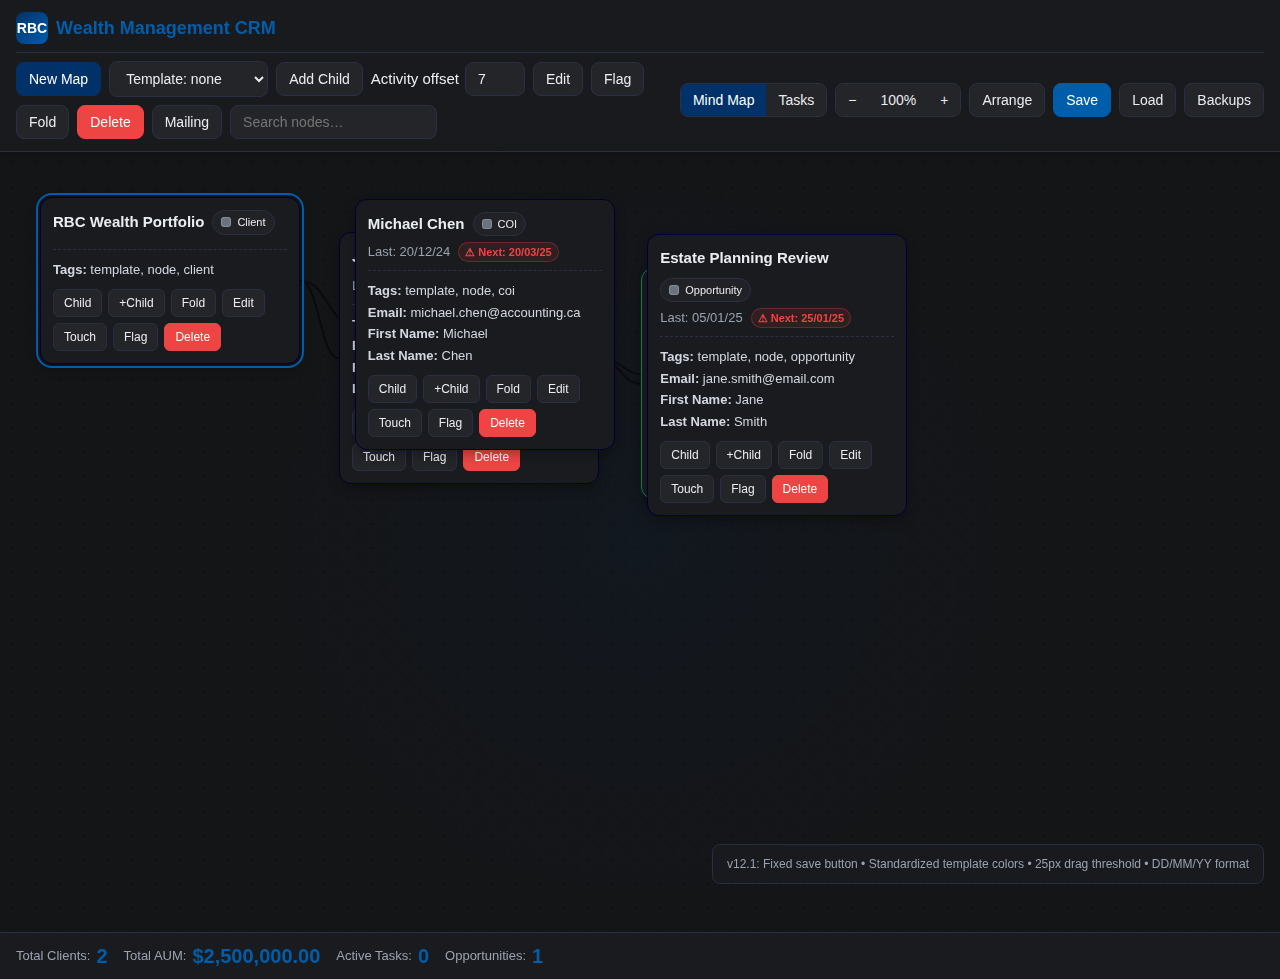
<file: index.html>
<!DOCTYPE html>
<html lang="en">
<head>
<meta charset="utf-8" />
<meta name="viewport" content="width=device-width, initial-scale=1, viewport-fit=cover" />
<title>RBC Wealth Map – v12.1</title>
<link rel="stylesheet" href="styles.css" />
</head>
<body>
<header>
  <div class="rbc-branding">
    <div class="rbc-logo">
      <div class="rbc-shield">RBC</div>
      <span>Wealth Management CRM</span>
    </div>
  </div>
  <div class="toolbar">
    <div class="left">
      <button class="btn primary" id="addRoot" type="button">New Map</button>
      <select id="templateSelect" title="Template">
        <option value="">Template: none</option>
        <option>Client</option><option>COI</option><option>Account</option><option>Task</option>
        <option>Opportunity</option><option>Recurring Contact</option><option>Note</option><option>Sub-Tree</option>
      </select>
      <button class="btn" id="addChild" type="button">Add Child</button>
      <label style="display:flex;gap:6px;align-items:center">Activity offset
        <input id="defaultOffset" type="number" min="0" value="7" style="width:60px" />
      </label>
      <button class="btn" id="editNode" type="button">Edit</button>
      <button class="btn" id="toggleHighlight" type="button">Flag</button>
      <button class="btn" id="foldBtn" type="button">Fold</button>
      <button class="btn danger" id="deleteNode" type="button">Delete</button>
      <button class="btn" id="mailingBtn" type="button">Mailing</button>
      <input id="search" type="text" placeholder="Search nodes…" />
    </div>
    <div class="right">
      <div class="toggle" role="tablist" aria-label="View mode">
        <button class="btn active" id="viewMind" type="button">Mind Map</button>
        <button class="btn" id="viewList" type="button">Tasks</button>
      </div>
      <div class="toggle" aria-label="Zoom">
        <button class="btn" id="zoomOut" type="button">−</button>
        <button class="btn" id="zoomReset" type="button">100%</button>
        <button class="btn" id="zoomIn" type="button">+</button>
      </div>
      <button class="btn" id="distributeBtn" type="button" title="Auto-arrange">Arrange</button>
      <button class="btn accent" id="saveBtn" type="button">Save</button>
      <button class="btn" id="loadBtn" type="button">Load</button>
      <button class="btn" id="backupsBtn" type="button">Backups</button>
      <input type="file" id="fileInput" accept="application/json" style="display:none" />
    </div>
  </div>
</header>

<main>
  <section id="mindmapView" class="active" aria-label="Mind Map">
    <div class="stage-wrap" id="stageWrap">
      <div class="stage" id="stage" style="transform: translate(40px,45px) scale(1)">
        <svg class="links" id="linkLayer"></svg>
        <div id="nodeLayer"></div>
      </div>
    </div>
    <div class="stats-bar">
      <div class="stat">
        <span>Total Clients:</span>
        <span class="stat-value" id="statClients">0</span>
      </div>
      <div class="stat">
        <span>Total AUM:</span>
        <span class="stat-value" id="statAUM">$0</span>
      </div>
      <div class="stat">
        <span>Active Tasks:</span>
        <span class="stat-value" id="statTasks">0</span>
      </div>
      <div class="stat">
        <span>Opportunities:</span>
        <span class="stat-value" id="statOpps">0</span>
      </div>
    </div>
  </section>
  <section id="listView" aria-label="Task List">
    <div class="list-toolbar">
      <select id="listSort">
        <option value="due">Sort by due date</option>
        <option value="status">Sort by status</option>
        <option value="title">Sort by title</option>
      </select>
      <div class="toggle" id="statusFilters" aria-label="Task filters">
        <button class="btn active" data-filter="now" type="button">Now</button>
        <button class="btn" data-filter="todo" type="button">To do</button>
        <button class="btn" data-filter="inprogress" type="button">In progress</button>
        <button class="btn" data-filter="blocked" type="button">Blocked</button>
        <button class="btn" data-filter="done" type="button">Done</button>
        <button class="btn" data-filter="overdue" type="button">Overdue</button>
      </div>
      <button class="btn" id="expandAll" type="button">Expand all</button>
      <button class="btn" id="collapseAll" type="button">Collapse all</button>
    </div>
    <div class="list" id="taskList"></div>
  </section>
</main>

<!-- Editor Modal -->
<div class="modal-backdrop" id="editorBackdrop" aria-hidden="true">
  <div class="modal" role="dialog" aria-modal="true" aria-labelledby="editorTitle">
    <h3 id="editorTitle">Edit Node</h3>
    <div class="grid2">
      <div class="field"><label for="f_title">Title</label><input id="f_title" /></div>
      <div class="field"><label for="f_template">Template</label><select id="f_template"></select></div>
      <div class="field"><label for="f_status">Status</label><select id="f_status">
        <option value="todo">To do</option>
        <option value="inprogress">In progress</option>
        <option value="blocked">Blocked</option>
        <option value="done">Done</option>
      </select></div>
      <div class="field"><label for="f_due">Due date</label><input id="f_due" type="date" /></div>
      <div class="field"><label for="f_lastcontact">Last Contact</label><input id="f_lastcontact" type="date" /></div>
      <div class="field"><label for="f_nextcontact">Next Contact</label><input id="f_nextcontact" type="date" /></div>
      <div class="field"><label for="f_freq">Contact Frequency</label><select id="f_freq">
        <option value="">—</option>
        <option value="monthly">Monthly</option>
        <option value="quarterly">Quarterly</option>
        <option value="biannually">Bi-Annually</option>
        <option value="annually">Annually</option>
      </select></div>
      <div class="field"><label>Node Color</label><div id="colorPalette" class="palette"></div></div>
      <div class="field" style="grid-column:1 / -1">
        <label for="f_notes">Notes</label>
        <textarea id="f_notes" rows="3" placeholder="Details, next steps, context"></textarea>
      </div>
    </div>
    <h3 style="margin-top:20px">Record fields</h3>
    <div id="kvArea"></div>
    <div style="margin-top:8px;display:flex;gap:8px;flex-wrap:wrap">
      <button class="btn" id="addKV" type="button">Add field</button>
      <button class="btn" id="importAccounts" type="button" title="Import CSV">Import CSV</button>
    </div>
    <div class="actions">
      <button class="btn" id="cancelEdit" type="button">Cancel</button>
      <button class="btn accent" id="saveEdit" type="button">Save</button>
    </div>
  </div>
</div>

<!-- Backups Modal -->
<div class="modal-backdrop" id="backupsBackdrop" aria-hidden="true">
  <div class="modal" role="dialog" aria-modal="true" aria-labelledby="backupsTitle">
    <h3 id="backupsTitle">Backups</h3>
    <div id="backupsList" class="list" style="max-height:50vh;overflow:auto"></div>
    <div class="actions">
      <button class="btn" id="closeBackups" type="button">Close</button>
    </div>
  </div>
</div>

<!-- Mailing Modal -->
<div class="modal-backdrop" id="mailingBackdrop" aria-hidden="true">
  <div class="modal" role="dialog" aria-modal="true" aria-labelledby="mailingTitle">
    <h3 id="mailingTitle">Mailing List</h3>
    <div class="field">
      <label>Audience</label>
      <select id="audience">
        <option value="clientsOpps">All Clients & Opportunities</option>
        <option value="byTags">By Tags…</option>
        <option value="clientsCoi">All Clients & COIs</option>
      </select>
    </div>
    <div class="field">
      <label>Filter Tags (when By Tags selected)</label>
      <input id="tagsFilter" type="text" placeholder="comma-separated tags (e.g., client, quarterly, vip)" />
    </div>
    <div class="field">
      <label>Preview (first 50)</label>
      <div id="mailingPreview" class="list" style="max-height:40vh;overflow:auto"></div>
    </div>
    <div class="actions">
      <button class="btn" id="refreshPreview" type="button">Refresh</button>
      <button class="btn accent" id="downloadCSV" type="button">Download CSV</button>
      <button class="btn" id="closeMailing" type="button">Close</button>
    </div>
  </div>
</div>

<div class="hint" id="hint">v12.1: Fixed save button • Standardized template colors • 25px drag threshold • DD/MM/YY format</div>

<!-- Load modules in dependency order -->
<script src="js/config.js"></script>
<script src="js/utils.js"></script>
<script src="js/validation.js"></script>
<script src="js/dom-refs.js"></script>
<script src="js/state.js"></script>
<script src="js/node-operations.js"></script>
<script src="js/render.js"></script>
<script src="js/storage.js"></script>
<script src="js/editor.js"></script>
<script src="js/modals.js"></script>
<script src="js/events.js"></script>
<script src="js/main.js"></script>
</body>
</html>
</file>
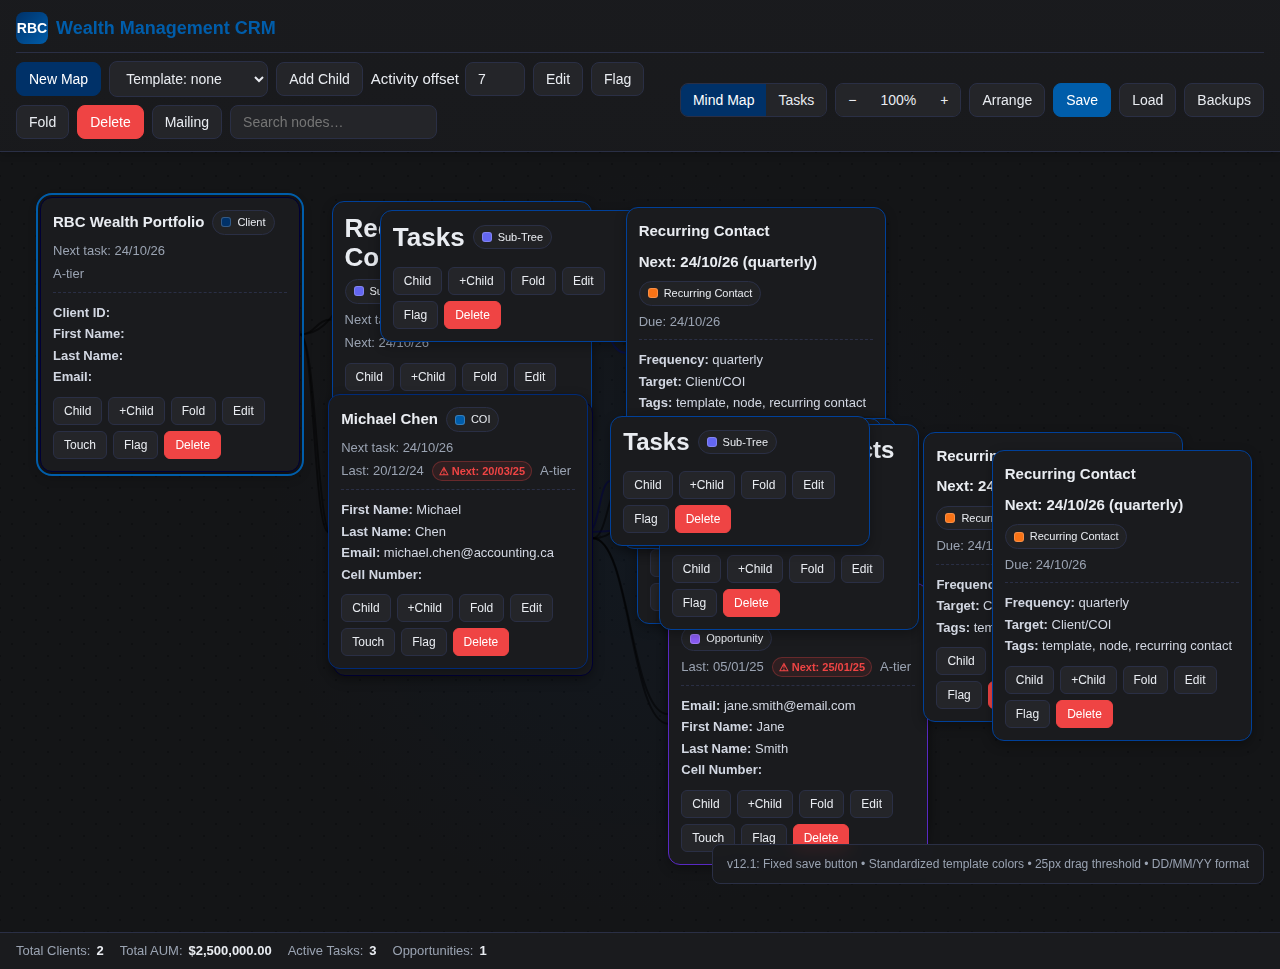
<file: RBC-Wealth-Map-UNIFIED.html>
<!DOCTYPE html>
<html lang="en">
<head>
<meta charset="utf-8" />
<meta name="viewport" content="width=device-width, initial-scale=1, viewport-fit=cover" />
<title>RBC Wealth Map – v12.1</title>
<style>
  :root{ 
    /* RBC Brand Colors */
    --rbc-grey: #1f1f1f;
    --rbc-blue: #003168;
    --rbc-light-blue: #005daa;
    
    /* Theme Colors */
    --bg: #0a0b0d;
    --panel: #1a1b1e;
    --panel-2: #242529;
    --text: #e9ecf1;
    --muted: #9aa3b2;
    --accent: var(--rbc-light-blue);
    --accent-2: #34d399;
    --accent-hover: #0073cc;
    --border: #2a2f45;
    --node-w: 260px;
    --node-pad: 12px;
    --success: #10b981;
    --warning: #f59e0b;
    --danger: #ef4444;
  }
  
  * { box-sizing: border-box; }
  
  html,body{
    margin:0;
    padding:0;
    background:var(--bg);
    color:var(--text);
    font:15px/1.5 -apple-system,BlinkMacSystemFont,'Segoe UI',Roboto,Inter,Helvetica,Arial,sans-serif;
    height:100%;
    -webkit-font-smoothing: antialiased;
  }
  
  header{
    position:sticky;
    top:0;
    z-index:1000;
    background:linear-gradient(180deg,rgba(26,27,30,.98),rgba(26,27,30,.95));
    backdrop-filter:saturate(1.2) blur(12px);
    border-bottom:1px solid var(--border);
    padding:12px 16px;
    box-shadow: 0 2px 8px rgba(0,0,0,.2);
  }
  
  .rbc-branding {
    display: flex;
    align-items: center;
    gap: 12px;
    margin-bottom: 8px;
    padding-bottom: 8px;
    border-bottom: 1px solid var(--border);
  }
  
  .rbc-logo {
    display: flex;
    align-items: center;
    gap: 8px;
    font-weight: 600;
    font-size: 18px;
    color: var(--rbc-light-blue);
  }
  
  .rbc-shield {
    width: 32px;
    height: 32px;
    background: linear-gradient(135deg, var(--rbc-blue), var(--rbc-light-blue));
    border-radius: 8px;
    display: flex;
    align-items: center;
    justify-content: center;
    color: white;
    font-weight: 700;
    font-size: 14px;
  }
  
  .toolbar{
    display:grid;
    grid-template-columns:1fr auto;
    gap:12px;
    align-items:center;
  }
  
  .toolbar .left,.toolbar .right{
    display:flex;
    gap:8px;
    align-items:center;
    flex-wrap:wrap;
  }
  
  .btn,select,input[type=text],input[type=number],input[type=date]{
    background:var(--panel-2);
    border:1px solid var(--border);
    color:var(--text);
    padding:8px 12px;
    border-radius:8px;
    font-size:14px;
    transition: all .2s ease;
  }
  
  .btn{
    cursor:pointer;
    user-select:none;
    font-weight: 500;
  }
  
  .btn:hover{
    background:#2a2b30;
    transform: translateY(-1px);
    box-shadow: 0 2px 4px rgba(0,0,0,.2);
  }
  
  .btn:active{
    transform:translateY(0);
  }
  
  .btn.primary{
    background:var(--rbc-blue);
    border-color:var(--rbc-blue);
    color:white;
  }
  
  .btn.primary:hover{
    background:var(--rbc-light-blue);
    border-color:var(--rbc-light-blue);
  }
  
  .btn.accent{
    background:var(--rbc-light-blue);
    border-color:var(--rbc-light-blue);
    color:white;
  }
  
  .btn.accent:hover{
    background:var(--accent-hover);
    border-color:var(--accent-hover);
  }
  
  .btn.danger{
    background:var(--danger);
    border-color:var(--danger);
    color:white;
  }
  
  .toggle{
    display:inline-flex;
    background:var(--panel-2);
    border:1px solid var(--border);
    border-radius:8px;
    overflow:hidden;
  }
  
  .toggle .btn{
    border:none;
    border-radius:0;
  }
  
  .toggle .btn.active{
    background:var(--rbc-blue);
    color:white;
  }
  
  main{
    height:calc(100vh - 120px);
    display:grid;
  }
  
  #mindmapView,#listView{
    display:none;
    height:100%;
  }
  
  #mindmapView.active,#listView.active{
    display:block;
  }
  
  .stage-wrap{
    position:relative;
    width:100%;
    height:100%;
    overflow:hidden;
    touch-action: pan-x pan-y;
    background:
      radial-gradient(circle at 50% 50%, rgba(0,49,104,.1) 0%, transparent 50%),
      radial-gradient(transparent 1px, rgba(255,255,255,.02) 1px) 0 0/24px 24px,
      radial-gradient(transparent 1px, rgba(255,255,255,.02) 1px) 12px 12px/24px 24px;
  }
  
  .stage{
    position:absolute;
    transform-origin:0 0;
    will-change:transform;
    min-width:100%;
    min-height:100%;
  }
  
  svg.links{
    position:absolute;
    inset:0;
    overflow:visible;
    pointer-events:none;
  }
  
  .node{
    position:absolute;
    width:var(--node-w);
    background:var(--panel);
    border:1px solid var(--border);
    border-radius:12px;
    padding:var(--node-pad);
    box-shadow:0 4px 12px rgba(0,0,0,.3);
    user-select:none;
    touch-action:none;
    transition: box-shadow .2s ease;
  }
  
  .node:hover{
    box-shadow:0 6px 20px rgba(0,0,0,.4);
  }
  
  .node.dragging{
    opacity:.9;
    box-shadow:0 12px 32px rgba(0,0,0,.5);
  }
  
  .node .title{
    display:flex;
    align-items:center;
    gap:8px;
    font-weight:600;
    font-size:15px;
    margin-bottom:6px;
    flex-wrap:wrap;
  }
  
  .chip{
    display:inline-flex;
    align-items:center;
    gap:6px;
    padding:3px 8px;
    border-radius:999px;
    border:1px solid var(--border);
    font-size:11px;
    color:var(--text);
    background:rgba(255,255,255,.03);
    font-weight:500;
  }
  
  .sf{
    cursor:pointer;
    text-decoration:none;
    transition: all .2s ease;
  }
  
  .sf:hover{
    background:var(--rbc-blue);
    color:white;
    border-color:var(--rbc-blue);
  }
  
  .swatch{
    width:10px;
    height:10px;
    border-radius:3px;
    border:1px solid rgba(255,255,255,.2);
    display:inline-block;
  }
  
  .badge{
    display:inline-flex;
    align-items:center;
    justify-content:center;
    min-width:20px;
    height:20px;
    padding:0 6px;
    border-radius:999px;
    background:rgba(52,211,153,.1);
    color:var(--accent-2);
    border:1px solid rgba(52,211,153,.3);
    font-size:11px;
    font-weight:600;
  }
  
  .badge.warning{
    background:rgba(245,158,11,.1);
    color:var(--warning);
    border-color:rgba(245,158,11,.3);
  }
  
  .badge.danger{
    background:rgba(239,68,68,.1);
    color:var(--danger);
    border-color:rgba(239,68,68,.3);
  }
  
  .meta{
    color:var(--muted);
    font-size:13px;
    display:flex;
    gap:8px;
    flex-wrap:wrap;
    margin:4px 0;
  }
  
  .kv{
    font-size:13px;
    color:#d2d7e2;
    padding-top:8px;
    border-top:1px dashed var(--border);
    margin-top:8px;
  }
  
  .kv > div{
    margin:2px 0;
  }
  
  .node .actions{
    margin-top:10px;
    display:flex;
    gap:6px;
    flex-wrap:wrap;
  }
  
  .node .actions .btn{
    padding:6px 10px;
    font-size:12px;
    border-radius:6px;
  }
  
  .node.highlight{
    animation:pulse 1.5s ease-in-out infinite;
    box-shadow:0 0 0 2px var(--warning), 0 8px 24px rgba(245,158,11,.2);
    border-color:var(--warning);
  }
  
  .node.proxy-highlight{
    box-shadow:0 0 0 2px rgba(245,158,11,.3), 0 0 0 6px rgba(245,158,11,.05);
  }
  
  .node.subtree .title{
    font-weight:700;
  }
  
  @keyframes pulse{
    0%{box-shadow:0 0 0 0 rgba(245,158,11,.6)}
    70%{box-shadow:0 0 0 12px rgba(245,158,11,0)}
    100%{box-shadow:0 0 0 0 rgba(245,158,11,0)}
  }
  
  #listView{
    padding:16px;
  }
  
  .list-toolbar{
    display:flex;
    gap:8px;
    align-items:center;
    margin-bottom:12px;
    flex-wrap:wrap;
  }
  
  .list{
    display:grid;
    gap:10px;
  }
  
  .row{
    background:var(--panel);
    border:1px solid var(--border);
    border-radius:10px;
    padding:12px;
    display:grid;
    grid-template-columns:auto 1fr auto;
    gap:10px;
    align-items:center;
    transition: all .2s ease;
  }
  
  .row:hover{
    background:var(--panel-2);
    transform:translateX(2px);
  }
  
  .row .crumbs{
    color:var(--muted);
    font-size:12px;
  }
  
  .row .title{
    font-weight:600;
  }
  
  .row .right{
    display:flex;
    gap:6px;
    align-items:center;
  }
  
  .modal-backdrop{
    position:fixed;
    inset:0;
    background:rgba(0,0,0,.7);
    display:none;
    align-items:center;
    justify-content:center;
    z-index:2000;
    padding:20px;
    backdrop-filter:blur(4px);
  }
  
  .modal{
    width:min(840px, 100%);
    max-height:90vh;
    overflow-y:auto;
    background:var(--panel);
    border:1px solid var(--border);
    border-radius:16px;
    padding:20px;
    box-shadow:0 20px 60px rgba(0,0,0,.6);
  }
  
  .modal h3{
    margin:0 0 16px;
    color:var(--rbc-light-blue);
  }
  
  .grid2{
    display:grid;
    grid-template-columns:1fr 1fr;
    gap:12px;
  }
  
  .field{
    display:flex;
    flex-direction:column;
    gap:6px;
  }
  
  .field label{
    color:var(--muted);
    font-size:12px;
    font-weight:500;
    text-transform:uppercase;
    letter-spacing:0.5px;
  }
  
  .field input,.field textarea,.field select{
    background:var(--panel-2);
    border:1px solid var(--border);
    border-radius:8px;
    padding:10px;
    color:var(--text);
    font-size:14px;
  }
  
  .field input:focus,.field textarea:focus,.field select:focus{
    outline:none;
    border-color:var(--rbc-light-blue);
    box-shadow:0 0 0 3px rgba(0,93,170,.1);
  }
  
  .kv-line{
    display:grid;
    grid-template-columns:1fr 1fr auto;
    gap:8px;
    align-items:center;
    margin-bottom:8px;
  }
  
  .kv-line .btn{
    padding:8px 10px;
  }
  
  .palette{
    display:grid;
    grid-template-columns:repeat(8, 1fr);
    gap:6px;
    margin-top:6px;
  }
  
  .swatchbtn{
    height:32px;
    border-radius:6px;
    border:2px solid transparent;
    cursor:pointer;
    transition: all .2s ease;
  }
  
  .swatchbtn:hover{
    transform:scale(1.1);
  }
  
  .swatchbtn[aria-pressed="true"]{
    border-color:white;
    box-shadow:0 0 0 2px var(--rbc-light-blue);
  }
  
  .modal .actions{
    display:flex;
    gap:8px;
    justify-content:flex-end;
    margin-top:16px;
    padding-top:16px;
    border-top:1px solid var(--border);
  }
  
  .hint{
    position:fixed;
    right:16px;
    bottom:16px;
    z-index:1200;
    background:rgba(26,27,30,.9);
    border:1px solid var(--border);
    color:var(--muted);
    padding:10px 14px;
    border-radius:8px;
    font-size:12px;
    backdrop-filter:blur(8px);
  }
  
  .stats-bar{
    display:flex;
    gap:16px;
    padding:8px 16px;
    background:var(--panel);
    border-top:1px solid var(--border);
    font-size:13px;
    color:var(--muted);
  }
  
  .stat{
    display:flex;
    gap:6px;
    align-items:center;
  }
  
  .stat-value{
    color:var(--text);
    font-weight:600;
  }
</style>
</head>
<body>
<header>
  <div class="rbc-branding">
    <div class="rbc-logo">
      <div class="rbc-shield">RBC</div>
      <span>Wealth Management CRM</span>
    </div>
  </div>
  <div class="toolbar">
    <div class="left">
      <button class="btn primary" id="addRoot" type="button">New Map</button>
      <select id="templateSelect" title="Template">
        <option value="">Template: none</option>
        <option>Client</option><option>COI</option><option>Account</option><option>Task</option>
        <option>Opportunity</option><option>Recurring Contact</option><option>Note</option><option>Sub-Tree</option>
      </select>
      <button class="btn" id="addChild" type="button">Add Child</button>
      <label style="display:flex;gap:6px;align-items:center">Activity offset
        <input id="defaultOffset" type="number" min="0" value="7" style="width:60px" />
      </label>
      <button class="btn" id="editNode" type="button">Edit</button>
      <button class="btn" id="toggleHighlight" type="button">Flag</button>
      <button class="btn" id="foldBtn" type="button">Fold</button>
      <button class="btn danger" id="deleteNode" type="button">Delete</button>
      <button class="btn" id="mailingBtn" type="button">Mailing</button>
      <input id="search" type="text" placeholder="Search nodes…" />
    </div>
    <div class="right">
      <div class="toggle" role="tablist" aria-label="View mode">
        <button class="btn active" id="viewMind" type="button">Mind Map</button>
        <button class="btn" id="viewList" type="button">Tasks</button>
      </div>
      <div class="toggle" aria-label="Zoom">
        <button class="btn" id="zoomOut" type="button">−</button>
        <button class="btn" id="zoomReset" type="button">100%</button>
        <button class="btn" id="zoomIn" type="button">+</button>
      </div>
      <button class="btn" id="distributeBtn" type="button" title="Auto-arrange">Arrange</button>
      <button class="btn accent" id="saveBtn" type="button">Save</button>
      <button class="btn" id="loadBtn" type="button">Load</button>
      <button class="btn" id="backupsBtn" type="button">Backups</button>
      <input type="file" id="fileInput" accept="application/json" style="display:none" />
    </div>
  </div>
</header>

<main>
  <section id="mindmapView" class="active" aria-label="Mind Map">
    <div class="stage-wrap" id="stageWrap">
      <div class="stage" id="stage" style="transform: translate(40px,45px) scale(1)">
        <svg class="links" id="linkLayer"></svg>
        <div id="nodeLayer"></div>
      </div>
    </div>
    <div class="stats-bar">
      <div class="stat">
        <span>Total Clients:</span>
        <span class="stat-value" id="statClients">0</span>
      </div>
      <div class="stat">
        <span>Total AUM:</span>
        <span class="stat-value" id="statAUM">$0</span>
      </div>
      <div class="stat">
        <span>Active Tasks:</span>
        <span class="stat-value" id="statTasks">0</span>
      </div>
      <div class="stat">
        <span>Opportunities:</span>
        <span class="stat-value" id="statOpps">0</span>
      </div>
    </div>
  </section>
  <section id="listView" aria-label="Task List">
    <div class="list-toolbar">
      <select id="listSort">
        <option value="due">Sort by due date</option>
        <option value="status">Sort by status</option>
        <option value="title">Sort by title</option>
      </select>
      <div class="toggle" id="statusFilters" aria-label="Task filters">
        <button class="btn active" data-filter="now" type="button">Now</button>
        <button class="btn" data-filter="todo" type="button">To do</button>
        <button class="btn" data-filter="inprogress" type="button">In progress</button>
        <button class="btn" data-filter="blocked" type="button">Blocked</button>
        <button class="btn" data-filter="done" type="button">Done</button>
        <button class="btn" data-filter="overdue" type="button">Overdue</button>
      </div>
      <button class="btn" id="expandAll" type="button">Expand all</button>
      <button class="btn" id="collapseAll" type="button">Collapse all</button>
    </div>
    <div class="list" id="taskList"></div>
  </section>
</main>

<!-- Editor Modal -->
<div class="modal-backdrop" id="editorBackdrop" aria-hidden="true">
  <div class="modal" role="dialog" aria-modal="true" aria-labelledby="editorTitle">
    <h3 id="editorTitle">Edit Node</h3>
    <div class="grid2">
      <div class="field"><label for="f_title">Title</label><input id="f_title" /></div>
      <div class="field"><label for="f_template">Template</label><select id="f_template"></select></div>
      <div class="field"><label for="f_status">Status</label><select id="f_status">
        <option value="todo">To do</option>
        <option value="inprogress">In progress</option>
        <option value="blocked">Blocked</option>
        <option value="done">Done</option>
      </select></div>
      <div class="field"><label for="f_due">Due date</label><input id="f_due" type="date" /></div>
      <div class="field"><label for="f_lastcontact">Last Contact</label><input id="f_lastcontact" type="date" /></div>
      <div class="field"><label for="f_nextcontact">Next Contact</label><input id="f_nextcontact" type="date" /></div>
      <div class="field"><label for="f_freq">Contact Frequency</label><select id="f_freq">
        <option value="">—</option>
        <option value="monthly">Monthly</option>
        <option value="quarterly">Quarterly</option>
        <option value="biannually">Bi-Annually</option>
        <option value="annually">Annually</option>
      </select></div>
      <div class="field"><label>Node Color</label><div id="colorPalette" class="palette"></div></div>
      <div class="field" style="grid-column:1 / -1">
        <label for="f_notes">Notes</label>
        <textarea id="f_notes" rows="3" placeholder="Details, next steps, context"></textarea>
      </div>
    </div>
    <h3 style="margin-top:20px">Record fields</h3>
    <div id="kvArea"></div>
    <div style="margin-top:8px;display:flex;gap:8px;flex-wrap:wrap">
      <button class="btn" id="addKV" type="button">Add field</button>
      <button class="btn" id="importAccounts" type="button" title="Import CSV">Import CSV</button>
    </div>
    <div class="actions">
      <button class="btn" id="cancelEdit" type="button">Cancel</button>
      <button class="btn accent" id="saveEdit" type="button">Save</button>
    </div>
  </div>
</div>

<!-- Backups Modal -->
<div class="modal-backdrop" id="backupsBackdrop" aria-hidden="true">
  <div class="modal" role="dialog" aria-modal="true" aria-labelledby="backupsTitle">
    <h3 id="backupsTitle">Backups</h3>
    <div id="backupsList" class="list" style="max-height:50vh;overflow:auto"></div>
    <div class="actions">
      <button class="btn" id="closeBackups" type="button">Close</button>
    </div>
  </div>
</div>

<!-- Mailing Modal -->
<div class="modal-backdrop" id="mailingBackdrop" aria-hidden="true">
  <div class="modal" role="dialog" aria-modal="true" aria-labelledby="mailingTitle">
    <h3 id="mailingTitle">Mailing List</h3>
    <div class="field">
      <label>Audience</label>
      <select id="audience">
        <option value="clientsOpps">All Clients & Opportunities</option>
        <option value="byTags">By Tags…</option>
        <option value="clientsCoi">All Clients & COIs</option>
      </select>
    </div>
    <div class="field">
      <label>Filter Tags (when By Tags selected)</label>
      <input id="tagsFilter" type="text" placeholder="comma-separated tags (e.g., client, quarterly, vip)" />
    </div>
    <div class="field">
      <label>Preview (first 50)</label>
      <div id="mailingPreview" class="list" style="max-height:40vh;overflow:auto"></div>
    </div>
    <div class="actions">
      <button class="btn" id="refreshPreview" type="button">Refresh</button>
      <button class="btn accent" id="downloadCSV" type="button">Download CSV</button>
      <button class="btn" id="closeMailing" type="button">Close</button>
    </div>
  </div>
</div>

<div class="hint" id="hint">v12.1: Fixed save button • Standardized template colors • 25px drag threshold • DD/MM/YY format</div>

<script>
(function(){
  var $ = function(sel, el){ return (el||document).querySelector(sel); };
  var $$ = function(sel, el){ return Array.from((el||document).querySelectorAll(sel)); };

  // DOM refs
  var stageWrap=$('#stageWrap'), stage=$('#stage'), linkLayer=$('#linkLayer'), nodeLayer=$('#nodeLayer');
  var viewMindBtn=$('#viewMind'), viewListBtn=$('#viewList');
  var addRootBtn=$('#addRoot'), addChildBtn=$('#addChild'), editNodeBtn=$('#editNode'), toggleHighlightBtn=$('#toggleHighlight'), deleteNodeBtn=$('#deleteNode'), foldBtn=$('#foldBtn');
  var distributeBtn=$('#distributeBtn'), templateSelect=$('#templateSelect'), searchInput=$('#search');
  var defaultOffsetInput=$('#defaultOffset');
  var zoomInBtn=$('#zoomIn'), zoomOutBtn=$('#zoomOut'), zoomResetBtn=$('#zoomReset');
  var saveBtn=$('#saveBtn'), loadBtn=$('#loadBtn'), fileInput=$('#fileInput');
  var listView=$('#listView'), mindmapView=$('#mindmapView'), taskList=$('#taskList'), listSort=$('#listSort'), statusFilters=$('#statusFilters');
  var editorBackdrop=$('#editorBackdrop'), f_title=$('#f_title'), f_template=$('#f_template'), f_status=$('#f_status'), f_due=$('#f_due'), f_notes=$('#f_notes'), f_freq=$('#f_freq'), f_lastcontact=$('#f_lastcontact'), f_nextcontact=$('#f_nextcontact'), kvArea=$('#kvArea'), addKVBtn=$('#addKV'), cancelEditBtn=$('#cancelEdit'), saveEditBtn=$('#saveEdit'), colorPalette=$('#colorPalette'), importAccountsBtn=$('#importAccounts');
  var backupsBackdrop=$('#backupsBackdrop'), backupsList=$('#backupsList'), closeBackupsBtn=$('#closeBackups'), backupsBtn=$('#backupsBtn');
  var mailingBackdrop=$('#mailingBackdrop'), mailingBtn=$('#mailingBtn'), audienceSel=$('#audience'), tagsFilter=$('#tagsFilter'), mailingPreview=$('#mailingPreview'), refreshPreviewBtn=$('#refreshPreview'), downloadCSVBtn=$('#downloadCSV'), closeMailingBtn=$('#closeMailing');
  var statClients=$('#statClients'), statAUM=$('#statAUM'), statTasks=$('#statTasks'), statOpps=$('#statOpps');

  // State
  var map=null, selectedId=null, zoom=1, tx=40, ty=45;
  var childCycleIndex=new Map();
  var lastDirty=Date.now();
  var listFilter='now';

  // RBC-themed color palette for nodes
  var Palette=['#003168','#005daa','#0073cc','#10b981','#f59e0b','#8b5cf6','#ef4444','#38bdf8','#60a5fa','#3b82f6','#34d399','#fbbf24','#a78bfa','#f87171','#93c5fd','#86efac'];
  var TemplateDefaultsColor={'Client':'#003168','COI':'#005daa','Account':'#10b981','Task':'#f59e0b','Opportunity':'#8b5cf6','Recurring Contact':'#f59e0b','Note':'#38bdf8','Sub-Tree':'#0073cc'};
  
  // Standardized template chip colors (different from node colors)
  var TemplateChipColors={
    'Client':'#003168',      // RBC Blue
    'COI':'#005daa',         // RBC Light Blue  
    'Account':'#10b981',     // Green
    'Task':'#f59e0b',        // Orange
    'Opportunity':'#8b5cf6', // Purple
    'Recurring Contact':'#f97316', // Dark Orange
    'Note':'#06b6d4',        // Cyan
    'Sub-Tree':'#6366f1'     // Indigo
  };

  // Utilities
  var uuid=function(){ return (window.crypto&&crypto.randomUUID)?crypto.randomUUID():'id-'+Math.random().toString(36).slice(2)+Date.now().toString(36); };
  var clamp=function(v,a,b){ return Math.max(a,Math.min(b,v)); };
  var esc=function(s){ return String(s).replace(/&/g,'&amp;').replace(/</g,'&lt;').replace(/>/g,'&gt;').replace(/\"/g,'&quot;'); };
  var shade=function(hex,amt){ try{ var c=hex.replace('#',''); var num=parseInt(c,16); var r=(num>>16)&255,g=(num>>8)&255,b=num&255; r=Math.round(Math.max(0,Math.min(1,r/255+amt))*255); g=Math.round(Math.max(0,Math.min(1,g/255+amt))*255); b=Math.round(Math.max(0,Math.min(1,b/255+amt))*255); return '#'+(((1<<24)+(r<<16)+(g<<8)+b).toString(16).slice(1)); }catch(e){ return hex; } };
  var labelStatus = function(s){ return ({ todo:'To do', inprogress:'In progress', blocked:'Blocked', done:'Done', 'A-tier':'A-tier', 'B-tier':'B-tier', 'C-tier':'C-tier', 'Dormant':'Dormant' })[s] || s; };
  var formatCurrency = function(num){ var n = parseFloat(num)||0; return new Intl.NumberFormat('en-CA', {style:'currency',currency:'CAD'}).format(n); };
  
  // Date format utilities for DD/MM/YY
  var formatDateDisplay = function(isoDate){ 
    if(!isoDate) return ''; 
    try{ 
      var parts = isoDate.split('-'); 
      if(parts.length !== 3) return isoDate;
      var year = parts[0].slice(-2); // Last 2 digits of year
      var month = parts[1];
      var day = parts[2];
      return day + '/' + month + '/' + year;
    }catch(e){ return isoDate; }
  };
  
  var parseCanadianDate = function(ddmmyy){
    if(!ddmmyy) return '';
    try{
      var parts = ddmmyy.split('/');
      if(parts.length !== 3) return ddmmyy;
      var day = parts[0].padStart(2,'0');
      var month = parts[1].padStart(2,'0');
      var year = parts[2];
      // Convert 2-digit year to 4-digit
      if(year.length === 2){
        var currentYear = new Date().getFullYear();
        var century = Math.floor(currentYear/100)*100;
        var fullYear = century + parseInt(year);
        // If date is more than 50 years in future, assume previous century
        if(fullYear > currentYear + 50) fullYear -= 100;
        year = fullYear.toString();
      }
      return year + '-' + month + '-' + day;
    }catch(e){ return ''; }
  };

  // Templates
  var Templates={
    'Client':{fields:{'Client ID':'','First Name':'','Last Name':'','Email':'','Cell Number':'','Lead Source':'','Birthday':'','Employer':'','Phone':'','Risk':'Moderate','AUM':'','Last Contact':'','Next Contact':'','Next Meeting':'','Salesforce':'','Tags':''}},
    'COI':{fields:{'First Name':'','Last Name':'','Email':'','Cell Number':'','Lead Source':'','Birthday':'','Employer':'','Business Type':'','Last Contact':'','Next Contact':'','Salesforce':'','Notes':'','Tags':''}},
    'Account':{fields:{'Account #':'','Type':'RRSP','Institution':'','Holdings':'','Cash':'','Custodian':'','Tags':''}},
    'Task':{fields:{'Tags':''}, show:function(n){ return '<strong>'+esc(n.title)+'</strong>'+(n.due?'<div>Due: '+formatDateDisplay(n.due)+'</div>':''); }},
    'Opportunity':{fields:{'Last Contact':'','Next Contact':'','Email':'','First Name':'','Last Name':'','Cell Number':'','Lead Source':'','Birthday':'','Employer':'','Salesforce':'','Tags':''}},
    'Recurring Contact':{fields:{'Frequency':'','Target':'Client/COI','Tags':''}, show:function(n){ var freq=n.fields['Frequency']||n.freq||''; return '<strong>'+esc(n.title||'Recurring Contact')+'</strong>'+(n.due?('<div>Next: '+formatDateDisplay(n.due)+' ('+esc(freq)+')</div>'):''); }},
    'Note':{fields:{'Tags':''}, show:function(n){ return '<strong>'+esc(n.title)+'</strong>'+(n.notes?('<div style="margin-top:6px;color:#d2d7e2">'+esc(n.notes)+'</div>'):''); }},
    'Sub-Tree':{fields:{'Tags':''}, show:function(n,depth){ var size=Math.max(16,28-depth*2); var note=n.notes?('<div style="margin-top:6px;color:#d2d7e2">'+esc(n.notes)+'</div>'):''; return '<strong style="font-size:'+size+'px;display:block;line-height:1.1">'+esc(n.title)+'</strong>'+note; }}
  };

  function defaultColorForTemplate(t){ return TemplateDefaultsColor[t]||'#003168'; }
  function ensureTags(n){ var t=(n.fields['Tags']||'').split(',').map(function(s){return s.trim();}).filter(Boolean); var wanted=['template','node',(n.template||'').toLowerCase()]; wanted.forEach(function(tag){ if(t.indexOf(tag)===-1) t.push(tag); }); n.fields['Tags']=t.join(', '); }

  function newNode(title, tmpl, parent){
    if(title===undefined) title="Untitled"; if(tmpl===undefined) tmpl=""; if(parent===undefined) parent=null;
    var effective= tmpl || (parent && parent.template) || 'Client';
    var base=(parent && parent.pos)||{x:0,y:0};
    var tFields = (Templates[effective] && Templates[effective].fields) ? (function(o){var c={}; for(var k in o){ if(Object.prototype.hasOwnProperty.call(o,k)) c[k]=o[k]; } return c;})(Templates[effective].fields) : {};
    if(!tFields['Tags']) tFields['Tags']='';
    var color = (parent && parent.template==='Sub-Tree') ? (parent.color||defaultColorForTemplate(effective)) : defaultColorForTemplate(effective);
    var defaultStatus = (effective==='Task'||effective==='Recurring Contact') ? 'todo' : (['Client','COI','Opportunity'].indexOf(effective)!==-1 ? 'A-tier' : '');
    var node={ id:uuid(), title:title, template:effective, status:defaultStatus, due:'', notes:'', fields:tFields, freq:'', highlight:false, proxyHighlight:false, collapsed:false, color:color, anchored:false, children:[], pos: parent?{x:base.x+280+Math.random()*60,y:base.y+(parent.children.length*90+Math.random()*40)}:{x:0,y:0} };
    ensureTags(node);
    if(['Client','COI'].indexOf(node.template)!==-1){
      var rcTree = newNode('Recurring Contacts','Sub-Tree',node);
      var rc = newNode('Recurring Contact','Recurring Contact',rcTree);
      rc.fields['Frequency']= node.freq || 'quarterly';
      var daysMap={monthly:30,quarterly:90,biannually:182,annually:365};
      var days=daysMap[rc.fields['Frequency']]||90; rc.due=new Date(Date.now()+days*86400000).toISOString().slice(0,10);
      rcTree.children.push(rc);
      var tasksTree = newNode('Tasks','Sub-Tree',node);
      node.children.push(rcTree, tasksTree);
    }
    return node;
  }

  // Traversal helpers
  function bfs(root,fn){ var q=[{node:root,parent:null,depth:0}]; while(q.length){ var cur=q.shift(); fn(cur.node,cur.parent,cur.depth); cur.node.children.forEach(function(c){ q.push({node:c,parent:cur.node,depth:cur.depth+1}); }); } }
  function findNode(id){ var out=null,parent=null; bfs(map,function(n,p){ if(n.id===id){ out=n; parent=p; }}); return {node:out,parent:parent}; }
  function isDescendant(ancestorId,id){ var res=false; var a=findNode(ancestorId).node; if(!a) return false; bfs(a,function(n){ if(n.id===id) res=true; }); return res; }
  function depthOf(id){ var d=0; (function dfs(n,dd){ if(n.id===id){ d=dd; return true;} for(var i=0;i<n.children.length;i++){ if(dfs(n.children[i],dd+1)) return true; } return false; })(map,0); return d; }

  function ensurePositions(){ if(!map.pos) map.pos={x:0,y:0}; bfs(map,function(n,p){ if(!n.pos){ var base=(p && p.pos)||{x:0,y:0}; n.pos={x:base.x+280, y:base.y+(p?p.children.indexOf(n)*100:0)}; } if(!n.color) n.color=defaultColorForTemplate(n.template||'Client'); if(typeof n.collapsed!=='boolean') n.collapsed=false; if(typeof n.anchored!=='boolean') n.anchored=false; if(typeof n.proxyHighlight!=='boolean') n.proxyHighlight=false; if(n.freq==null) n.freq=''; if(n.template==='Client'||n.template==='COI'||n.template==='Opportunity'){ n.fields['Email']=n.fields['Email']||''; n.fields['Cell Number']=n.fields['Cell Number']||''; n.fields['Lead Source']=n.fields['Lead Source']||''; n.fields['Birthday']=n.fields['Birthday']||''; n.fields['Employer']=n.fields['Employer']||''; n.fields['Salesforce']=n.fields['Salesforce']||''; n.fields['Last Contact']=n.fields['Last Contact']||''; n.fields['Next Contact']=n.fields['Next Contact']||''; } ensureTags(n); }); }

  // Layout tidy for subtree
  function tidySubtree(rootId){ var root=findNode(rootId).node; if(!root) return; var gapX=300,gapY=100,start=depthOf(rootId),origin={x:root.pos.x,y:root.pos.y},nextY={}; function setPos(n,depth,y){ n.pos.x=origin.x+(depth-start)*gapX; n.pos.y=y; if(n!==root) n.anchored=true; } function place(n,depth){ if(n.collapsed){ var y0=(nextY[depth]!=null?nextY[depth]:root.pos.y); setPos(n,depth,y0); nextY[depth]=y0+gapY; return {top:n.pos.y,bottom:n.pos.y}; } if(n.children.length===0){ var y=(nextY[depth]!=null?nextY[depth]:root.pos.y); setPos(n,depth,y); nextY[depth]=y+gapY; return {top:y,bottom:y}; } var top=Infinity,bottom=-Infinity; for(var i=0;i<n.children.length;i++){ var span=place(n.children[i],depth+1); top=Math.min(top,span.top); bottom=Math.max(bottom,span.bottom);} var mid=(top+bottom)/2; var y2=Math.max(mid,(nextY[depth]!=null?nextY[depth]:root.pos.y)); setPos(n,depth,y2); nextY[depth]=y2+gapY; return {top:Math.min(top,y2),bottom:Math.max(bottom,y2)}; } place(root,start); markDirty(); renderMindMap(); }

  function propagateProxyHighlights(){ function hasHighlightedDesc(n){ var found=false; (function walk(x){ if(x.highlight){found=true;return;} x.children.forEach(walk); })(n); return found; } bfs(map,function(n){ n.proxyHighlight=false; }); bfs(map,function(n){ if(n.collapsed){ for(var i=0;i<n.children.length;i++){ var c=n.children[i]; if(hasHighlightedDesc(c)){ n.proxyHighlight=true; break; } } } }); }

  function clearLayers(){ nodeLayer.innerHTML=''; linkLayer.innerHTML=''; }

  function nextDueForCard(n){
    var direct=(n.children||[]).filter(function(c){return c.template==='Task'||c.template==='Recurring Contact';});
    var fromSubtrees=(n.children||[]).filter(function(c){return c.template==='Sub-Tree';}).flatMap(function(st){ return (st.children||[]).filter(function(x){return x.template==='Task'||x.template==='Recurring Contact';}); });
    var dues=direct.concat(fromSubtrees).map(function(t){return t.due;}).filter(Boolean).sort();
    return dues[0]||'';
  }

  function updateStats(){
    var clients=0, aum=0, tasks=0, opps=0;
    bfs(map,function(n){
      if(n.template==='Client') clients++;
      if(n.template==='Opportunity') opps++;
      if((n.template==='Task'||n.template==='Recurring Contact') && n.status!=='done') tasks++;
      if(n.fields && n.fields['AUM']){
        var val = parseFloat(String(n.fields['AUM']).replace(/[^0-9.-]/g,''))||0;
        aum += val;
      }
    });
    statClients.textContent = clients;
    statAUM.textContent = formatCurrency(aum);
    statTasks.textContent = tasks;
    statOpps.textContent = opps;
  }

  function renderMindMap(){ if(!map){ clearLayers(); return;} ensurePositions(); propagateProxyHighlights(); clearLayers(); updateStats();
    var visible=new Set(); (function walk(n){ visible.add(n.id); if(n.collapsed) return; n.children.forEach(walk); })(map);
    var cardMap=new Map();
    bfs(map,function(n,p,depth){
      if(!visible.has(n.id)) return;
      var card=document.createElement('div');
      var highlightCls = n.highlight? ' highlight' : (n.proxyHighlight? ' proxy-highlight' : '');
      var subtreeCls = n.template==='Sub-Tree' ? ' subtree' : '';
      card.className='node'+highlightCls+subtreeCls; card.style.left=n.pos.x+'px'; card.style.top=n.pos.y+'px'; card.dataset.id=n.id; card.style.borderColor=shade(n.color,-0.2);

      var typeChip = '<span class="chip"><span class="swatch" style="background:'+(TemplateChipColors[n.template]||'#6b7280')+'"></span>'+esc(n.template)+'</span>';
      var collapsedChip = n.collapsed?'<span class="badge" title="Collapsed">▸</span>':'';

      var sfUrl = (n.fields && (n.fields['Salesforce']||'').trim()) || '';
      var sfChip = (['Client','COI','Opportunity'].indexOf(n.template)!==-1 && /^https?:\/\//i.test(sfUrl)) ? ' <a class="chip sf" href="'+esc(sfUrl)+'" target="_blank" rel="noopener">Salesforce</a>' : '';
      var webUrl = (n.fields && (n.fields['Web']||'').trim()) || '';
      var liUrl = (n.fields && (n.fields['LinkedIn']||'').trim()) || '';
      var webChip = /^https?:\/\//i.test(webUrl) ? ' <a class="chip sf" href="'+esc(webUrl)+'" target="_blank" rel="noopener">Web</a>' : '';
      var liChip = /^https?:\/\//i.test(liUrl) ? ' <a class="chip sf" href="'+esc(liUrl)+'" target="_blank" rel="noopener">LinkedIn</a>' : '';

      var bodyHTML='';
      if(Templates[n.template] && Templates[n.template].show){ bodyHTML=Templates[n.template].show(n,depth); } else { bodyHTML='<strong>'+esc(n.title)+'</strong>'; }

      var nextTask = nextDueForCard(n);
      var todoLine = nextTask? '<div class="meta"><span>Next task: '+formatDateDisplay(nextTask)+'</span></div>' : '';

      var doneChip = (n.status==='done') ? ' <span class="badge" title="Done">✓</span>' : '';
      var titleHTML='<div class="title" style="font-size:'+(n.template==='Sub-Tree'?Math.max(16,28-depth*2)+'px':'15px')+'">'+bodyHTML+' '+typeChip+' '+collapsedChip+sfChip+webChip+liChip+doneChip+'</div>';

      // Build meta section with contact dates for Client, COI, Opportunity
      var metaFragments = [];
      
      // Add contact dates for Client, COI, Opportunity
      if(['Client','COI','Opportunity'].indexOf(n.template)!==-1){
        var lastContact = (n.fields && n.fields['Last Contact']) || '';
        var nextContact = (n.fields && n.fields['Next Contact']) || '';
        if(lastContact) metaFragments.push('<span>Last: '+formatDateDisplay(lastContact)+'</span>');
        if(nextContact) {
          var isOverdueContact = false;
          if(nextContact){
            var contactDate = new Date(normalizeDate(nextContact));
            var today = new Date();
            today.setHours(0,0,0,0);
            isOverdueContact = contactDate < today;
          }
          if(isOverdueContact){
            metaFragments.push('<span class="badge danger">⚠ Next: '+formatDateDisplay(nextContact)+'</span>');
          } else {
            metaFragments.push('<span>Next: '+formatDateDisplay(nextContact)+'</span>');
          }
        }
      }
      
      // Add status for Client, COI, Opportunity
      var showStatus = ['Client','COI','Opportunity'].indexOf(n.template)!==-1;
      if(showStatus && n.status) metaFragments.push('<span>'+labelStatus(n.status)+'</span>');
      
      // Add due dates for tasks
      var childDue=(n.children||[]).map(function(c){return c.due;}).filter(Boolean).sort()[0];
      var showDue=!!n.due || !!childDue;
      if(showDue){
        var dueFrag = '';
        var isOverdue = false;
        if(n.due && n.status !== 'done'){
          var dueDate = new Date(n.due);
          var today = new Date();
          today.setHours(0,0,0,0);
          isOverdue = dueDate < today;
        }
        if(isOverdue){
          dueFrag = '<span class="badge danger">⚠ Due: '+formatDateDisplay(n.due)+'</span>';
        } else if(n.due) {
          dueFrag = '<span>Due: '+formatDateDisplay(n.due)+'</span>';
        } else if(childDue) {
          dueFrag = '<span>Next: '+formatDateDisplay(childDue)+'</span>';
        }
        if(dueFrag) metaFragments.push(dueFrag);
      }
      
      // Add notes preview
      if(n.notes) metaFragments.push('<span>📝 '+esc(n.notes).slice(0,40)+(n.notes.length>40?'…':'')+'</span>');
      
      var meta=document.createElement('div'); 
      meta.className='meta'; 
      meta.innerHTML=metaFragments.join(' ');

      var kv=null; if(n.template!=='Sub-Tree'){ kv=document.createElement('div'); kv.className='kv'; kv.innerHTML=Object.keys(n.fields||{}).length?Object.entries(n.fields).filter(function(entry){return ['Last Contact','Next Contact'].indexOf(entry[0])===-1;}).slice(0,4).map(function(entry){return '<div><strong>'+esc(entry[0])+':</strong> '+esc(String(entry[1]))+'</div>';}).join(''):'<em style="color:var(--muted)">No record fields</em>'; }

      var actions=document.createElement('div'); actions.className='actions'; actions.innerHTML=
        '<button class="btn" data-act="child" type="button">Child</button>'+
        '<button class="btn" data-act="add" type="button">+Child</button>'+
        '<button class="btn" data-act="fold" type="button">'+(n.collapsed?'Unfold':'Fold')+'</button>'+
        '<button class="btn" data-act="edit" type="button">Edit</button>'+
        (['Client','COI','Opportunity'].indexOf(n.template)!==-1?'<button class="btn" data-act="tap" type="button">Touch</button>':'')+
        '<button class="btn" data-act="hl" type="button">'+(n.highlight?'Unflag':'Flag')+'</button>'+
        '<button class="btn danger" data-act="del" type="button">Delete</button>';

      card.innerHTML=titleHTML+todoLine; card.appendChild(meta); if(kv) card.appendChild(kv); card.appendChild(actions);
      nodeLayer.appendChild(card); cardMap.set(n.id,card);
    });

    drawLinks(cardMap,visible);
    highlightSelection();
  }

  function drawLinks(cardMap,visible){
    linkLayer.innerHTML='';
    var g=document.createElementNS('http://www.w3.org/2000/svg','g'); g.setAttribute('fill','none'); linkLayer.appendChild(g);
    bfs(map,function(n,p){ if(!p) return; if(!visible.has(n.id)||!visible.has(p.id)) return; var nodeW=parseInt(getComputedStyle(document.documentElement).getPropertyValue('--node-w'))||260; var pe=cardMap.get(p.id), ce=cardMap.get(n.id); var y1=p.pos.y+(((pe&&pe.offsetHeight)||80)/2), y2=n.pos.y+(((ce&&ce.offsetHeight)||80)/2); var x1=p.pos.x+nodeW, x2=n.pos.x, mid=(x1+x2)/2; var path=document.createElementNS('http://www.w3.org/2000/svg','path'); path.setAttribute('d','M '+x1+' '+y1+' C '+mid+' '+y1+', '+mid+' '+y2+', '+x2+' '+y2); path.setAttribute('opacity','0.5'); var color=shade(findNode(p.id).node.color,-0.4); path.setAttribute('stroke',color); path.setAttribute('stroke-width','2'); g.appendChild(path); });
  }

  // Selection & ops
  function selectNode(id){ selectedId=id; highlightSelection(); }
  function highlightSelection(){ $$('.node',nodeLayer).forEach(function(el){ var on=el.dataset.id===selectedId; el.style.outline=on?'2px solid var(--rbc-light-blue)':'none'; el.style.outlineOffset=on?'2px':'0'; }); }

  function addChildOf(parentId){ var parent=findNode(parentId).node; if(!parent) return; var tmpl=templateSelect.value||parent.template||'Client'; if(!templateSelect.value && (parent.template==='Account'||parent.template==='Opportunity'||parent.template==='COI'||parent.template==='Client')) tmpl='Task'; var child=newNode(tmpl?tmpl:'New node',tmpl,parent); if((tmpl==='Task'||tmpl==='Recurring Contact')&&!child.due){ var days=Math.max(0,parseInt(defaultOffsetInput.value||'7',10)); var dt=new Date(Date.now()+days*86400000); child.due=dt.toISOString().slice(0,10); } parent.children.push(child); markDirty(); selectNode(child.id); renderMindMap(); buildList(); }

  function toggleHighlightCascade(id){ var node=findNode(id).node; if(!node) return; var target=!node.highlight; (function apply(n){ n.highlight=target; n.children.forEach(apply); })(node); markDirty(); renderMindMap(); buildList(); }
  function toggleFold(id){ var node=findNode(id).node; if(!node) return; node.collapsed=!node.collapsed; markDirty(); renderMindMap(); }
  function deleteNodeCascade(id){ var found=findNode(id), node=found.node, parent=found.parent; if(!node) return; var ok=window.confirm('Delete "'+node.title+'" and all of its children? This cannot be undone.'); if(!ok) return; if(map.id===id){ map=newNode('Root','Client',null); map.pos={x:0,y:0}; selectedId=map.id; } else { parent.children=parent.children.filter(function(c){return c.id!==id;}); selectedId=parent.id; } markDirty(); renderMindMap(); buildList(); }

  // Editor
  var selectedPaletteColor=null;
  function buildPalette(current){ colorPalette.innerHTML=''; selectedPaletteColor=null; Palette.forEach(function(hex){ var b=document.createElement('button'); b.className='swatchbtn'; b.type='button'; b.style.background=hex; b.setAttribute('aria-pressed',String(hex===current)); if(hex===current) selectedPaletteColor=current; b.onclick=function(){ selectedPaletteColor=hex; $('.swatchbtn',colorPalette).forEach(function(x){x.setAttribute('aria-pressed','false');}); b.setAttribute('aria-pressed','true'); }; colorPalette.appendChild(b); }); }
  function rebuildTemplateSelect(sel){ sel.innerHTML='<option value="Client">Client</option><option value="COI">COI</option><option value="Account">Account</option><option value="Task">Task</option><option value="Opportunity">Opportunity</option><option value="Recurring Contact">Recurring Contact</option><option value="Note">Note</option><option value="Sub-Tree">Sub-Tree</option>'; }
  function addKVRow(k,v){ if(k===undefined) k=''; if(v===undefined) v=''; var line=document.createElement('div'); line.className='kv-line'; line.innerHTML='<input data-k placeholder="Field name" value="'+esc(k)+'" /><input data-v placeholder="Value" value="'+esc(v)+'" /><button class="btn" type="button" title="Remove">✕</button>'; $('button',line).onclick=function(){ line.remove(); }; kvArea.appendChild(line); }
  addKVBtn.onclick=function(){ return addKVRow(); };
  function openEditor(id){
    var node=findNode(id).node; if(!node) return;
    f_title.value=node.title||''; f_due.value=node.due||''; f_notes.value=node.notes||'';
    rebuildTemplateSelect(f_template); f_template.value=node.template||''; f_freq.value=node.freq||'';
    
    // Set contact dates if they exist
    f_lastcontact.value = normalizeDate((node.fields && node.fields['Last Contact']) || '');
    f_nextcontact.value = normalizeDate((node.fields && node.fields['Next Contact']) || '');
    
    buildPalette(node.color);
    kvArea.innerHTML='';
    var entries=Object.entries(node.fields||{}).filter(function(entry){return ['Last Contact','Next Contact'].indexOf(entry[0])===-1;});
    if(entries.length===0) addKVRow('',''); else entries.forEach(function(pair){addKVRow(pair[0],String(pair[1]));});

    function setStatusOptions(tmpl, current){
      var taskOpts=['todo','inprogress','blocked','done'];
      var tierOpts=['A-tier','B-tier','C-tier','Dormant'];
      var opts=[];
      if(tmpl==='Task' || tmpl==='Recurring Contact'){ opts=taskOpts; }
      else if(['Client','COI','Opportunity'].indexOf(tmpl)!==-1){ opts=tierOpts; }
      else { opts=[]; }
      f_status.innerHTML = opts.map(function(v){return '<option value="'+v+'">'+labelStatus(v)+'</option>';}).join('');
      if(opts.length){ f_status.disabled=false; f_status.value = opts.indexOf(current)!==-1?current:opts[0]; }
      else { f_status.innerHTML=''; f_status.disabled=true; }
    }
    function applyVisibility(tmpl){
      var freqField = f_freq.closest('.field');
      var dueField = f_due.closest('.field');
      var lastContactField = f_lastcontact.closest('.field');
      var nextContactField = f_nextcontact.closest('.field');
      
      freqField.style.display = (tmpl==='Client'||tmpl==='COI'||tmpl==='Recurring Contact') ? '' : 'none';
      dueField.style.display = (tmpl==='Task'||tmpl==='Recurring Contact') ? '' : 'none';
      lastContactField.style.display = (tmpl==='Client'||tmpl==='COI'||tmpl==='Opportunity') ? '' : 'none';
      nextContactField.style.display = (tmpl==='Client'||tmpl==='COI'||tmpl==='Opportunity') ? '' : 'none';
    }
    setStatusOptions(node.template, node.status||'');
    applyVisibility(node.template);
    f_template.onchange=function(){ setStatusOptions(f_template.value, f_status.value); applyVisibility(f_template.value); };

    editorBackdrop.style.display='flex';
    editorBackdrop.setAttribute('aria-hidden','false');
    importAccountsBtn.style.display=(node.template==='Account')?'inline-flex':'none';
    importAccountsBtn.onclick=function(){ alert('CSV import functionality - ready for implementation'); };

    saveEditBtn.onclick=function(){
      var prevTemplate=node.template; var prevStatus=node.status;
      node.title=f_title.value.trim()||'Untitled';
      node.due=f_due.value; node.notes=f_notes.value.trim();
      node.template=f_template.value||prevTemplate; node.freq=f_freq.value||'';
      if(!f_status.disabled){ node.status=f_status.value; }
      var freqField = f_freq.closest('.field');
      if(freqField.style.display!=='none'){ node.freq=f_freq.value||''; } else { node.freq=''; }
      if(node.template!==prevTemplate){
        var defaults=(Templates[node.template]&&Templates[node.template].fields)||{};
        var merged={}; for(var k in defaults){ if(Object.prototype.hasOwnProperty.call(defaults,k)) merged[k]=defaults[k]; }
        for(var k2 in node.fields){ if(Object.prototype.hasOwnProperty.call(node.fields,k2)) merged[k2]=node.fields[k2]; }
        node.fields=merged;
        node.color=defaultColorForTemplate(node.template);
        ensureTags(node);
      }
      node.fields={};
      $$('.kv-line',kvArea).forEach(function(line){
        var k=$('input[data-k]',line).value.trim();
        var v=$('input[data-v]',line).value.trim();
        if(k) node.fields[k]=v;
      });
      
      // Save contact dates if visible
      var lastContactField = f_lastcontact.closest('.field');
      var nextContactField = f_nextcontact.closest('.field');
      if(lastContactField.style.display!=='none'){
        node.fields['Last Contact'] = f_lastcontact.value || '';
      }
      if(nextContactField.style.display!=='none'){
        node.fields['Next Contact'] = f_nextcontact.value || '';
      }
      
      ensureTags(node);
      node.color=selectedPaletteColor||node.color;
      editorBackdrop.style.display='none';
      editorBackdrop.setAttribute('aria-hidden','true');
      if(prevStatus!=='done' && node.status==='done'){ onStatusChange(node); }
      markDirty(); renderMindMap(); buildList();
    };
    cancelEditBtn.onclick=function(){
      editorBackdrop.style.display='none';
      editorBackdrop.setAttribute('aria-hidden','true');
    };
  }

  // Task list
  function buildList(){ taskList.innerHTML=''; if(!map) return; var rows=[]; 
    bfs(map,function(n){ 
      // Add tasks and recurring contacts
      if((n.template==='Task'||n.template==='Recurring Contact')&&n.due){ 
        rows.push({id:n.id,title:n.title||'Untitled',crumbs:crumbsOf(n.id).join(' / ')||'Root',status:n.status||'todo',due:n.due||'',highlight:!!n.highlight}); 
      } 
      // Add next contacts for Opportunity, Client, and COI
      if(['Opportunity','Client','COI'].indexOf(n.template)!==-1){ 
        var next=(n.fields||{})['Next Contact']; 
        if(next){ 
          rows.push({id:n.id,title:'Contact: '+n.title,crumbs:crumbsOf(n.id).join(' / ')||'Root',status:'todo',due: normalizeDate(next),highlight:!!n.highlight}); 
        } 
      } 
    });
    var tstr=today(); var now = new Date(tstr);
    var pred = function(r){ var due=r.due?new Date(normalizeDate(r.due)):null; var isOverdue = due && due < now && r.status!=='done';
      if(listFilter==='now') return isOverdue || r.status==='todo';
      if(listFilter==='todo') return r.status==='todo';
      if(listFilter==='inprogress') return r.status==='inprogress';
      if(listFilter==='blocked') return r.status==='blocked';
      if(listFilter==='done') return r.status==='done';
      if(listFilter==='overdue') return isOverdue; return true; };
    rows = rows.filter(pred);
    var key=listSort.value; rows.sort(function(a,b){ if(key==='title') return a.title.localeCompare(b.title); if(key==='status') return a.status.localeCompare(b.status); if(key==='due'){ var av=a.due?new Date(a.due):null, bv=b.due?new Date(b.due):null; if(!av&&!bv) return 0; if(!av) return 1; if(!bv) return -1; return av-bv; } return 0; }); 
    rows.forEach(function(r){ 
      var row=document.createElement('div'); 
      row.className='row'; 
      row.dataset.id=r.id; 
      
      // Check if overdue
      var isOverdue = false;
      if(r.due && r.status !== 'done'){
        var dueDate = new Date(normalizeDate(r.due));
        var today = new Date();
        today.setHours(0,0,0,0);
        isOverdue = dueDate < today;
      }
      
      var dueBadgeClass = isOverdue ? 'badge danger' : 'badge';
      var dueBadgeText = isOverdue ? '⚠ '+formatDateDisplay(r.due) : formatDateDisplay(r.due);
      
      row.innerHTML='<div style="width:10px">'+(r.highlight?'🚩':'')+'</div><div><div class=title>'+esc(r.title)+'</div><div class=crumbs>'+esc(r.crumbs)+'</div></div><div class=right><span class=badge>'+labelStatus(r.status)+'</span><span class="'+dueBadgeClass+'">'+(r.due?dueBadgeText:'No due')+'</span><button class=btn data-act=open type=button>Open</button></div>'; 
      row.addEventListener('click',function(e){ if(e.target && e.target.dataset && e.target.dataset.act==='open'){ selectNode(r.id); switchToMind(); setTimeout(function(){ openEditor(r.id); },0);} else { selectNode(r.id); switchToMind(); } }); 
      taskList.appendChild(row); 
    }); 
  }
  
  function crumbsOf(id){ var out=[]; (function dfs(n,path){ if(n.id===id){ Array.prototype.push.apply(out,path); return true;} for(var i=0;i<n.children.length;i++){ if(dfs(n.children[i],path.concat([n.title]))) return true; } return false; })(map,[]); return out; }

  // View toggles
  var switchToMind=function(){ viewMindBtn.classList.add('active'); viewListBtn.classList.remove('active'); mindmapView.classList.add('active'); listView.classList.remove('active'); };
  var switchToList=function(){ viewListBtn.classList.add('active'); viewMindBtn.classList.remove('active'); listView.classList.add('active'); mindmapView.classList.remove('active'); listFilter='now';
    $('#statusFilters .btn').forEach(function(b){ b.classList.toggle('active', b.dataset.filter==='now'); });
    buildList(); };

  // Transform & zoom
  function stageTransform(){ stage.style.transform='translate('+tx+'px, '+ty+'px) scale('+zoom+')'; $('#zoomReset').textContent=Math.round(zoom*100)+'%'; };
  stageWrap.addEventListener('wheel',function(e){ e.preventDefault(); var rect=stage.getBoundingClientRect(); var worldX=(e.clientX-rect.left-tx)/zoom; var worldY=(e.clientY-rect.top-ty)/zoom; var base=(e.deltaMode===1?15:(e.deltaMode===2?360:1)); var delta=e.deltaY*base; var factor=Math.pow(1.0012,-delta); var newZoom=clamp(zoom*factor,0.3,4); tx=e.clientX-worldX*newZoom-rect.left; ty=e.clientY-worldY*newZoom-rect.top; zoom=newZoom; stageTransform(); },{passive:false});
  function applyZoom(mult){ var rect=stage.getBoundingClientRect(); var cx=rect.width/2, cy=rect.height/2; var px=(cx-rect.left-tx)/zoom, py=(cy-rect.top-ty)/zoom; var newZoom=clamp(zoom*mult,0.3,4); tx=cx-px*newZoom-rect.left; ty=cy-py*newZoom-rect.top; zoom=newZoom; stageTransform(); }
  zoomInBtn.onclick=function(){ return applyZoom(1.15); }; zoomOutBtn.onclick=function(){ return applyZoom(1/1.15); }; zoomResetBtn.onclick=function(){ zoom=1; tx=40; ty=45; stageTransform(); };

  // Pan background only
  var isPanning=false, panStart=null;
  stageWrap.addEventListener('pointerdown',function(e){ if(e.button!==0) return; if(e.target.closest('.node')) return; isPanning=true; panStart={x:e.clientX,y:e.clientY,tx:tx,ty:ty}; stageWrap.setPointerCapture(e.pointerId); });
  stageWrap.addEventListener('pointermove',function(e){ if(!isPanning) return; var dx=e.clientX-panStart.x, dy=e.clientY-panStart.y; tx=panStart.tx+dx; ty=panStart.ty+dy; stageTransform(); });
  stageWrap.addEventListener('pointerup',function(){ isPanning=false; }); stageWrap.addEventListener('pointercancel',function(){ isPanning=false; });

  // Buttons
  addRootBtn.onclick=function(){ if(map && !confirm('Start a new map? Current map will be replaced.')) return; map=newNode('Root','Client',null); map.pos={x:0,y:0}; selectedId=map.id; markDirty(); renderMindMap(); buildList(); };
  addChildBtn.onclick=function(){ if(!selectedId) return; var hadTemplate=!!templateSelect.value; addChildOf(selectedId); if(hadTemplate){ var node=findNode(selectedId).node; var created=node.children[node.children.length-1]; if(created){ selectNode(created.id); openEditor(created.id); } } };
  editNodeBtn.onclick=function(){ if(!selectedId) return; openEditor(selectedId); };
  toggleHighlightBtn.onclick=function(){ if(!selectedId) return; toggleHighlightCascade(selectedId); };
  foldBtn.onclick=function(){ if(!selectedId) return; toggleFold(selectedId); };
  deleteNodeBtn.onclick=function(){ if(!selectedId) return; deleteNodeCascade(selectedId); };
  distributeBtn.onclick=function(){ if(!selectedId) return; tidySubtree(selectedId); };

  // Node buttons & selection

  // === Patch: Arrow-key navigation & Touch shortcut ===
  function isTypingTarget(el){
    return el && (el.tagName==='INPUT' || el.tagName==='TEXTAREA' || el.tagName==='SELECT' || el.isContentEditable);
  }
  function moveSelection(dir){
    if(!selectedId || !map) return;
    var fp = findNode(selectedId); if(!fp || !fp.node) return;
    var node = fp.node, parent = fp.parent;
    if(dir==='left'){ if(parent){ selectNode(parent.id); highlightSelection(); } return; }
    if(dir==='right'){ if(node.children && node.children.length){ selectNode(node.children[0].id); highlightSelection(); } return; }
    if(!parent) return;
    var sibs = parent.children || [];
    var idx = sibs.findIndex(function(c){ return c.id===node.id; });
    if(idx===-1) return;
    if(dir==='up' && idx>0){ selectNode(sibs[idx-1].id); highlightSelection(); }
    if(dir==='down' && idx<sibs.length-1){ selectNode(sibs[idx+1].id); highlightSelection(); }
  }
  function randomNodeColor(tmpl){
    try{ if(Array.isArray(Palette) && Palette.length){ return Palette[Math.floor(Math.random()*Palette.length)]; } }catch(e){}
    return defaultColorForTemplate(tmpl||'Note');
  }
  function touchCurrent(){
    if(!selectedId) return;
    var f = findNode(selectedId); if(!f || !f.node) return;
    var n = f.node; if(!n.fields) n.fields = {};
    n.fields['Last Contact'] = today();
    var note = newNode('Touch '+today(),'Note',n);
    note.color = randomNodeColor('Note');
    note.notes = 'Touched on '+today();
    n.children = n.children || []; n.children.push(note);
    markDirty(); renderMindMap(); buildList();
  }
  window.addEventListener('keydown', function(e){
    if(isTypingTarget(e.target)) return;
    if(e.key==='ArrowUp'){ moveSelection('up'); e.preventDefault(); }
    else if(e.key==='ArrowDown'){ moveSelection('down'); e.preventDefault(); }
    else if(e.key==='ArrowLeft'){ moveSelection('left'); e.preventDefault(); }
    else if(e.key==='ArrowRight'){ moveSelection('right'); e.preventDefault(); }
    else if(e.key==='t' || e.key==='T'){ touchCurrent(); e.preventDefault(); }
  }, true);
  nodeLayer.addEventListener('click', function(e){
    var btn = e.target.closest('[data-act="tap"]'); if(!btn) return;
    var nodeEl = e.target.closest('.node'); if(nodeEl && nodeEl.dataset && nodeEl.dataset.id){ selectNode(nodeEl.dataset.id); }
    e.preventDefault(); e.stopPropagation(); touchCurrent();
  }, true);
  // === End Patch ===
  nodeLayer.addEventListener('click',function(e){ if(e.target && e.target.closest('a[href]')) { return; }
      var nodeEl=e.target.closest('.node'); if(!nodeEl) return; var id=nodeEl.dataset.id; selectNode(id); var btn=e.target.closest('.btn'); if(!btn) return; e.preventDefault(); e.stopPropagation(); var act=btn.dataset.act; if(act==='add') addChildOf(id); if(act==='edit') openEditor(id); if(act==='hl') toggleHighlightCascade(id); if(act==='del') deleteNodeCascade(id); if(act==='fold') toggleFold(id); if(act==='tap') tapRecurringFor(id); if(act==='child'){ var node=findNode(id).node; if(!node) return; if(node.children.length===0){ addChildOf(id); return;} var last=childCycleIndex.has(id)?childCycleIndex.get(id):-1; var next=(last+1)%node.children.length; childCycleIndex.set(id,next); selectNode(node.children[next].id); highlightSelection(); } });

  // Drag & re-parent
  var drag=null;
  var dragStartPos = null; // Track starting position
  nodeLayer.addEventListener('pointerdown',function(e){ 
    var card=e.target.closest('.node'); 
    if(!card) return; 
    if(e.button!==0) return; 
    if(e.target.closest('.btn, input, textarea, select, a[href], [role="link"]')) return; 
    var id=card.dataset.id; 
    selectNode(id); 
    var rect=stage.getBoundingClientRect(); 
    var localX=(e.clientX-rect.left)/zoom, localY=(e.clientY-rect.top)/zoom; 
    var node=findNode(id).node; 
    drag={id:id,offX:localX-node.pos.x,offY:localY-node.pos.y}; 
    dragStartPos={x:e.clientX, y:e.clientY}; // Store start position 
    card.classList.add('dragging'); 
    if(card.setPointerCapture) card.setPointerCapture(e.pointerId); 
    node.anchored=false; 
  });
  
  nodeLayer.addEventListener('pointermove',function(e){ 
    if(!drag) return; 
    var rect=stage.getBoundingClientRect(); 
    var localX=(e.clientX-rect.left)/zoom, localY=(e.clientY-rect.top)/zoom; 
    var node=findNode(drag.id).node; 
    var prevX=node.pos.x, prevY=node.pos.y; 
    node.pos.x=localX-drag.offX; 
    node.pos.y=localY-drag.offY; 
    var dx=node.pos.x-prevX, dy=node.pos.y-prevY; 
    (function moveAnchored(n){ 
      n.children.forEach(function(c){ 
        if(c.anchored){ 
          c.pos.x+=dx; 
          c.pos.y+=dy; 
          moveAnchored(c); 
        } 
      }); 
    })(node); 
    var card=nodeLayer.querySelector('.node[data-id="'+drag.id+'"]'); 
    if(card){ 
      card.style.left=node.pos.x+'px'; 
      card.style.top=node.pos.y+'px'; 
    } 
    drawLinks(new Map($$('.node',nodeLayer).map(function(el){return [el.dataset.id,el];})), new Set()); 
    markDirty(); 
  });
  
  nodeLayer.addEventListener('pointerup',function(e){ 
    if(!drag) return; 
    var card=nodeLayer.querySelector('.node[data-id="'+drag.id+'"]'); 
    if(card) card.classList.remove('dragging'); 
    
    // Calculate drag distance
    var dragDistance = 0;
    if(dragStartPos){
      var dx = e.clientX - dragStartPos.x;
      var dy = e.clientY - dragStartPos.y;
      dragDistance = Math.sqrt(dx*dx + dy*dy);
    }
    
    // Only reparent if dragged more than 25 pixels
    if(dragDistance > 25){
      var path=document.elementsFromPoint(e.clientX,e.clientY); 
      var targetEl=path.find(function(el){return el.classList && el.classList.contains('node') && el.dataset.id!==drag.id;}); 
      if(targetEl){ 
        var targetId=targetEl.dataset.id; 
        if(!isDescendant(drag.id,targetId)){ 
          var found=findNode(drag.id), oldParent=found.parent, me=found.node; 
          if(oldParent && oldParent.id!==targetId){ 
            var newParent=findNode(targetId).node; 
            oldParent.children=oldParent.children.filter(function(c){return c.id!==drag.id;}); 
            newParent.children.push(me); 
          } 
        } 
      }
    }
    drag=null; 
    dragStartPos=null;
    markDirty(); 
    renderMindMap(); 
    buildList(); 
  });
  
  nodeLayer.addEventListener('pointercancel',function(){ 
    drag=null; 
    dragStartPos=null; 
  });

  // Keyboard shortcuts
  window.addEventListener('keydown',function(e){ if(e.target.matches('input, textarea, select')) return; if(e.key==='f'||e.key==='F'){ if(selectedId){ toggleFold(selectedId); e.preventDefault(); } } if(e.key==='Delete'){ if(selectedId){ deleteNodeCascade(selectedId); e.preventDefault(); } } if(e.key==='e'||e.key==='E'){ if(selectedId){ openEditor(selectedId); e.preventDefault(); } } if(e.key==='c'||e.key==='C'){ if(selectedId){ addChildOf(selectedId); e.preventDefault(); } } if(e.key==='d'||e.key==='D'){ if(selectedId){ tidySubtree(selectedId); e.preventDefault(); } } if(e.key==='h'||e.key==='H'){ if(selectedId){ toggleHighlightCascade(selectedId); e.preventDefault(); } } });

  // Search
  
  // Robust search: case-insensitive across title, template, status, due, notes, tags and kv fields
  (function(){
    var lastQuery = '';
    function haystack(n){
      var parts = [n.title||'', n.template||'', n.status||'', n.due||'', n.notes||'', (n.fields&&n.fields['Tags'])||''];
      if(n.fields){ try{ for(var k in n.fields){ if(Object.prototype.hasOwnProperty.call(n.fields,k)) parts.push(String(n.fields[k])); } }catch(e){} }
      return parts.join(' ').toLowerCase();
    }
    function applyFilter(q){
      q = (q||'').trim().toLowerCase(); lastQuery = q;
      var firstHit = null;
      $$('.node', nodeLayer).forEach(function(el){
        var id = el.dataset.id; var node = findNode(id).node;
        var match = !q || haystack(node).indexOf(q)!==-1;
        el.style.filter = match ? 'none' : 'grayscale(0.2)';
        el.style.opacity = match ? '1' : '0.45';
        if(!firstHit && match) firstHit = el;
      });
      if(firstHit){
        var rect = firstHit.getBoundingClientRect();
        if(rect){ // center-ish scroll via selecting; map pans to selection already
          selectNode(firstHit.dataset.id); highlightSelection();
        }
      }
    }
    if(searchInput){
      searchInput.addEventListener('input', function(){ applyFilter(this.value); });
      searchInput.addEventListener('keydown', function(e){
        if(e.key==='Enter'){ applyFilter(this.value); e.preventDefault(); }
        if(e.key==='Escape'){ this.value=''; applyFilter(''); }
      });
    }
  })();
$('#search').addEventListener('input',function(){ var q=searchInput.value.trim().toLowerCase(); $$('.node',nodeLayer).forEach(function(el){ var id=el.dataset.id; var node=findNode(id).node; var hay=[node.title,node.template,node.status,node.due,node.notes,(node.fields['Tags']||'')].concat(Object.entries(node.fields||{}).flat()).join(' ').toLowerCase(); el.style.opacity = q && hay.indexOf(q)===-1 ? .25 : 1; el.style.filter = q && hay.indexOf(q)===-1 ? 'grayscale(0.2)' : 'none'; }); });

  // Save / Load
  saveBtn.onclick=function(){ return downloadCurrent(); };
  loadBtn.onclick=function(){ return fileInput.click(); };
  fileInput.onchange=function(e){ var file=e.target.files[0]; if(!file) return; var reader=new FileReader(); reader.onload=function(){ try{ var data=JSON.parse(reader.result); applyLoaded(data); } catch(err){ alert('Could not load file. '+err.message); } }; reader.readAsText(file); fileInput.value=''; };
  function sanitize(s){ return String(s).replace(/[^a-z0-9\- _]/gi,'_'); }
  function downloadCurrent(){ var payload={version:12.1, createdAt:Date.now(), map:map}; try{ localStorage.setItem('wm.mindmap', JSON.stringify(payload)); }catch(e){} var name=(sanitize((map&&map.title)||'Map')+'-'+new Date().toISOString().slice(0,19).replace(/[:T]/g,'-')+'.json'); var blob=new Blob([JSON.stringify(payload,null,2)],{type:'application/json'}); var a=document.createElement('a'); a.href=URL.createObjectURL(blob); a.download=name; a.click(); URL.revokeObjectURL(a.href); }
  function applyLoaded(data){ var m=(data&&data.map)? migrate(data) : migrate({version:0,map:data}); map=m.map; selectedId=map.id; ensurePositions(); ensureScaffolding(); markDirty(); renderMindMap(); buildList(); }

  // Autosave Backups
  var BACKUP_KEY='wm.backups';
  function markDirty(){ lastDirty=Date.now(); try{ localStorage.setItem('wm.mindmap', JSON.stringify({version:12.1, createdAt:Date.now(), map:map})); }catch(e){} }
  function readBackups(){ try{ return JSON.parse(localStorage.getItem(BACKUP_KEY)||'[]'); }catch(e){ return []; } }
  function writeBackups(list){ try{ localStorage.setItem(BACKUP_KEY, JSON.stringify(list)); }catch(e){} }
  function rootTitle(){ return (map&&map.title)?map.title:'Map'; }
  function snapshotBackup(reason){ if(reason===undefined) reason='autosave'; var payload={version:12.1, createdAt:Date.now(), reason:reason, map:map}; var name=(sanitize(rootTitle())+'-'+new Date().toISOString().slice(0,19).replace(/[:T]/g,'-')+'.json'); var entry={name:name, ts:Date.now(), payload:payload}; var list=readBackups(); list.unshift(entry); while(list.length>10) list.pop(); writeBackups(list); }
  setInterval(function(){ if(Date.now()-lastDirty<60000){ snapshotBackup('timer'); } }, 30000);
  document.addEventListener('visibilitychange',function(){ if(document.hidden) snapshotBackup('hide'); });
  window.addEventListener('beforeunload',function(){ snapshotBackup('beforeunload'); });

  backupsBtn.onclick=function(){ rebuildBackupsUI(); backupsBackdrop.style.display='flex'; backupsBackdrop.setAttribute('aria-hidden','false'); };
  closeBackupsBtn.onclick=function(){ backupsBackdrop.style.display='none'; backupsBackdrop.setAttribute('aria-hidden','true'); };
  function rebuildBackupsUI(){ backupsList.innerHTML=''; var list=readBackups(); if(!list.length){ backupsList.innerHTML='<div class="row"><div>No backups yet.</div></div>'; return; } list.forEach(function(b){ var row=document.createElement('div'); row.className='row'; var dt=new Date(b.ts).toLocaleString(); row.innerHTML='<div><div class=title>'+esc(b.name)+'</div><div class=crumbs>'+esc(dt)+' · '+esc(b.reason||'autosave')+'</div></div><div class=right><button class=btn data-act=restore>Restore</button><button class=btn data-act=download>Download</button></div>'; row.addEventListener('click',function(e){ var act=e.target && e.target.dataset && e.target.dataset.act; if(act==='restore'){ if(confirm('Restore this backup? Current map will be replaced.')){ applyLoaded(b.payload); backupsBackdrop.style.display='none'; } } if(act==='download'){ var blob=new Blob([JSON.stringify(b.payload,null,2)],{type:'application/json'}); var a=document.createElement('a'); a.href=URL.createObjectURL(blob); a.download=b.name; a.click(); URL.revokeObjectURL(a.href); } }); backupsList.appendChild(row); }); }

  // Mailing modal
  mailingBtn.onclick=function(){ refreshMailingPreview(); mailingBackdrop.style.display='flex'; mailingBackdrop.setAttribute('aria-hidden','false'); };
  closeMailingBtn.onclick=function(){ mailingBackdrop.style.display='none'; mailingBackdrop.setAttribute('aria-hidden','true'); };
  refreshPreviewBtn.onclick=function(){ return refreshMailingPreview(); };
  downloadCSVBtn.onclick=function(){ var rows=computeAudience(); var lines=['first name,last name,email,company,type']; rows.forEach(function(r){ lines.push(csvEsc(r.first)+','+csvEsc(r.last)+','+csvEsc(r.email)+','+csvEsc(r.company)+','+csvEsc(r.type)); }); var blob=new Blob([lines.join('\n')],{type:'text/csv'}); var a=document.createElement('a'); a.href=URL.createObjectURL(blob); a.download='mailing-'+new Date().toISOString().slice(0,10)+'.csv'; a.click(); URL.revokeObjectURL(a.href); };
  function csvEsc(s){ var v=(s||'').replace(/"/g,'""'); return /[",\n]/.test(v)?'"'+v+'"':v; }
  function refreshMailingPreview(){ var rows=computeAudience().slice(0,50); mailingPreview.innerHTML=''; rows.forEach(function(r){ var row=document.createElement('div'); row.className='row'; row.innerHTML='<div class=title>'+esc(r.first+' '+r.last)+'</div><div class=crumbs>'+esc(r.email)+' • '+esc(r.type)+'</div>'; mailingPreview.appendChild(row); }); }
  function computeAudience(){ var mode=audienceSel.value; var tagSet=new Set((tagsFilter.value||'').split(',').map(function(s){return s.trim().toLowerCase();}).filter(Boolean)); var out=[]; var seen=new Set(); bfs(map,function(n){ var email=(n.fields['Email']||'').trim(); if(!email) return; var first=(n.fields['First Name']||n.title.split(' ')[0]||'').trim(); var last=(n.fields['Last Name']||'').trim(); var company=(n.fields['Employer']||'').trim(); var tags=(n.fields['Tags']||'').toLowerCase(); var isClient=n.template==='Client'; var isOpp=n.template==='Opportunity'; var isCOI=n.template==='COI'; var include=false; if(mode==='clientsOpps') include=(isClient||isOpp); else if(mode==='clientsCoi') include=(isClient||isCOI); else if(mode==='byTags') include = tagSet.size===0 ? true : Array.from(tagSet).every(function(t){ return tags.indexOf(t)!==-1; }); if(include){ if(!seen.has(email)){ out.push({first:first,last:last,email:email,company:company,type:n.template}); seen.add(email);} } }); return out; }

  // Migrations & scaffolding
  function migrate(input){ var version=input.version, m=input.map; if(!version) version=0; bfs(m,function(n,p){ n.fields=n.fields||{}; if(n.fields['Web']===undefined) n.fields['Web']=''; if(n.fields['LinkedIn']===undefined) n.fields['LinkedIn']=''; n.notes=n.notes||''; n.status = n.status || ((n.template==='Task'||n.template==='Recurring Contact') ? 'todo' : (['Client','COI','Opportunity'].indexOf(n.template)!==-1 ? 'A-tier' : '')); n.due=n.due||''; n.template=n.template||((p && p.template) || 'Client'); n.color=n.color||defaultColorForTemplate(n.template); n.collapsed=!!n.collapsed; n.highlight=!!n.highlight; n.proxyHighlight=!!n.proxyHighlight; n.anchored=!!n.anchored; n.pos=n.pos||{x:0,y:0}; if(!n.fields['Tags']) n.fields['Tags']=''; if(n.freq==null) n.freq=''; if(n.template==='Client'||n.template==='COI'||n.template==='Opportunity'){ n.fields['Email']=n.fields['Email']||''; n.fields['Cell Number']=n.fields['Cell Number']||''; n.fields['Lead Source']=n.fields['Lead Source']||''; n.fields['Birthday']=n.fields['Birthday']||''; n.fields['Employer']=n.fields['Employer']||''; n.fields['Salesforce']=n.fields['Salesforce']||''; n.fields['Last Contact']=n.fields['Last Contact']||''; n.fields['Next Contact']=n.fields['Next Contact']||''; } ensureTags(n); }); return {version:12.1,map:m}; }

  function ensureScaffolding(){ bfs(map,function(n){
    if(n.template==='Client'||n.template==='COI'){
      var rcTree=n.children.find(function(c){return c.template==='Sub-Tree' && /^Recurring Contacts$/i.test(c.title);});
      if(!rcTree){ rcTree=newNode('Recurring Contacts','Sub-Tree',n); n.children.unshift(rcTree); }
      var stray=n.children.filter(function(c){return c.template==='Recurring Contact';});
      stray.forEach(function(c){ n.children=n.children.filter(function(x){return x!==c;}); rcTree.children.push(c); });
      if(rcTree.children.filter(function(c){return c.template==='Recurring Contact';}).length===0){ var rc=newNode('Recurring Contact','Recurring Contact',rcTree); rc.fields['Frequency']= n.freq||'quarterly'; var daysMap={monthly:30,quarterly:90,biannually:182,annually:365}; var days=daysMap[rc.fields['Frequency']]||90; rc.due=new Date(Date.now()+days*86400000).toISOString().slice(0,10); rcTree.children.push(rc); }
      var tasksTree=n.children.find(function(c){return c.template==='Sub-Tree' && /^Tasks$/i.test(c.title);});
      if(!tasksTree){ tasksTree=newNode('Tasks','Sub-Tree',n); n.children.push(tasksTree); }
    }
  }); }

  // Tap recurring: mark current as done and spawn next
  function tapRecurringFor(id){
    var node=findNode(id).node; if(!node) return; ensureScaffolding();
    var rcTree = node.children.find(function(c){return c.template==='Sub-Tree' && /^Recurring Contacts$/i.test(c.title);});
    if(!rcTree){ rcTree=newNode('Recurring Contacts','Sub-Tree',node); node.children.unshift(rcTree); }
    var list = rcTree.children.filter(function(c){return c.template==='Recurring Contact';});
    if(list.length===0){ var first=newNode('Recurring Contact','Recurring Contact',rcTree); first.fields['Frequency']= node.freq||'quarterly'; first.due = advanceDate(today(), freqToDays(first.fields['Frequency'])); rcTree.children.push(first); list=[first]; }
    list.sort(function(a,b){ return (a.due||'9999-12-31').localeCompare(b.due||'9999-12-31'); });
    var cur = list.find(function(x){return x.status!=='done';}) || list[0];
    if(!cur.due) cur.due = today();
    var prevStatus=cur.status; cur.status='done';
    if(prevStatus!=='done') onStatusChange(cur);
    markDirty(); renderMindMap(); buildList();
  }

  // Recurring completion logic
  function freqToDays(freq){ return ({monthly:30,quarterly:90,biannually:182,annually:365}[freq]||90); }
  function onStatusChange(n){ if((n.template==='Recurring Contact'||n.template==='Task') && (n.freq||n.fields['Frequency']) && n.status==='done'){ var parent=findNode(n.id).parent; if(!parent) return; var freq=n.freq||n.fields['Frequency']; var next=newNode(n.title,n.template,parent); next.freq=freq; next.fields=(function(o){var c={}; for(var k in o){ if(Object.prototype.hasOwnProperty.call(o,k)) c[k]=o[k]; } return c;})(n.fields); next.due=advanceDate(n.due||today(),freqToDays(freq)); parent.children.push(next); markDirty(); renderMindMap(); buildList(); } }
  function today(){ return new Date().toISOString().slice(0,10); }
  function advanceDate(ymd,days){ try{ var d=new Date(ymd+'T00:00:00'); d.setDate(d.getDate()+days); return d.toISOString().slice(0,10);} catch(e){return ymd;} }
  // Normalize to ISO for calculations; accepts '' | 'yyyy-mm-dd' | 'dd/mm/yy'
  function normalizeDate(s){
    if(!s) return '';
    if(s.indexOf('/')!==-1){
      var parts = s.split('/');
      if(parts.length===3){
        var d = parts[0].padStart(2,'0');
        var m = parts[1].padStart(2,'0');
        var y = parts[2];
        if(y.length===2){ y = (parseInt(y,10)>=70 ? '19' : '20') + y; }
        return y+'-'+m+'-'+d;
      }
    }
    return s;
  }


  // Expand/Collapse all
  $('#expandAll').onclick=function(){ bfs(map,function(n){ n.collapsed=false; }); markDirty(); renderMindMap(); };
  $('#collapseAll').onclick=function(){ bfs(map,function(n){ n.collapsed=true; }); map.collapsed=false; markDirty(); renderMindMap(); };

  // Init
  function init(){ 
    restore(); 
    stageWrap.addEventListener('click',function(e){ 
      if(e.target===stageWrap || e.target===linkLayer){ 
        selectedId=(map&&map.id)||null; 
        highlightSelection(); 
      } 
    }); 
    window.addEventListener('resize',function(){ renderMindMap(); }); 
    viewMindBtn.onclick=switchToMind; 
    viewListBtn.onclick=switchToList; 
    statusFilters.addEventListener('click',function(e){ 
      var b=e.target.closest('button'); 
      if(!b) return; 
      $('#statusFilters .btn').forEach(function(x){x.classList.remove('active');}); 
      b.classList.add('active'); 
      listFilter=b.dataset.filter; 
      buildList(); 
    }); 
    listSort.addEventListener('change', buildList); 
  }
  
  function restore(){ 
    var raw=localStorage.getItem('wm.mindmap'); 
    if(raw){ 
      try{ 
        var data=JSON.parse(raw); 
        if(data&&data.map){ 
          var m=migrate(data); 
          map=m.map; 
          selectedId=map.id; 
          ensurePositions(); 
          ensureScaffolding(); 
          renderMindMap(); 
          buildList(); 
          return; 
        } 
      }catch(e){} 
    }
    map=newNode('RBC Wealth Portfolio','Client',null); 
    map.pos={x:0,y:0}; 
    selectedId=map.id; 
    var c1=newNode('Jane Smith','Client',map); 
    c1.fields['Email']='jane.smith@email.com'; 
    c1.fields['First Name']='Jane'; 
    c1.fields['Last Name']='Smith'; 
    c1.fields['AUM']='2500000'; 
    c1.fields['Last Contact']='2025-01-10';
    c1.fields['Next Contact']='2025-02-15';
    c1.freq='quarterly'; 
    var coi=newNode('Michael Chen','COI',map); 
    coi.fields['Email']='michael.chen@accounting.ca'; 
    coi.fields['First Name']='Michael'; 
    coi.fields['Last Name']='Chen'; 
    coi.fields['Business Type']='CPA'; 
    coi.fields['Last Contact']='2024-12-20';
    coi.fields['Next Contact']='2025-03-20';
    coi.freq='biannually'; 
    var a1=newNode('RRSP #8821','Account',c1); 
    a1.fields['Holdings']='850000'; 
    var o1=newNode('Estate Planning Review','Opportunity',c1); 
    o1.fields['Email']='jane.smith@email.com'; 
    o1.fields['First Name']='Jane'; 
    o1.fields['Last Name']='Smith'; 
    o1.fields['Last Contact']='2025-01-05';
    o1.fields['Next Contact']='2025-01-25';
    ensureScaffolding(); 
    map.children.push(c1,coi); 
    c1.children.push(a1,o1); 
    renderMindMap(); 
    buildList(); 
  }
  
  init();
})();
</script>
</body>
</html>
</file>
<file: styles.css>
:root{ 
    /* RBC Brand Colors */
    --rbc-grey: #1f1f1f;
    --rbc-blue: #003168;
    --rbc-light-blue: #005daa;
    
    /* Theme Colors */
    --bg: #0a0b0d;
    --panel: #1a1b1e;
    --panel-2: #242529;
    --text: #e9ecf1;
    --muted: #9aa3b2;
    --accent: var(--rbc-light-blue);
    --accent-2: #34d399;
    --accent-hover: #0073cc;
    --border: #2a2f45;
    --node-w: 260px;
    --node-pad: 12px;
    --success: #10b981;
    --warning: #f59e0b;
    --danger: #ef4444;
  }
  
  * { box-sizing: border-box; }
  
  html,body{
    margin:0;
    padding:0;
    background:var(--bg);
    color:var(--text);
    font:15px/1.5 -apple-system,BlinkMacSystemFont,'Segoe UI',Roboto,Inter,Helvetica,Arial,sans-serif;
    height:100%;
    -webkit-font-smoothing: antialiased;
  }

  .muted {
    color: var(--muted);
    font-size: 14px;
  }

  header{
    position:sticky;
    top:0;
    z-index:1000;
    background:linear-gradient(180deg,rgba(26,27,30,.98),rgba(26,27,30,.95));
    backdrop-filter:saturate(1.2) blur(12px);
    border-bottom:1px solid var(--border);
    padding:12px 16px;
    box-shadow: 0 2px 8px rgba(0,0,0,.2);
  }
  
  .rbc-branding {
    display: flex;
    align-items: center;
    gap: 12px;
    margin-bottom: 8px;
    padding-bottom: 8px;
    border-bottom: 1px solid var(--border);
  }
  
  .rbc-logo {
    display: flex;
    align-items: center;
    gap: 8px;
    font-weight: 600;
    font-size: 18px;
    color: var(--rbc-light-blue);
  }
  
  .rbc-shield {
    width: 32px;
    height: 32px;
    background: linear-gradient(135deg, var(--rbc-blue), var(--rbc-light-blue));
    border-radius: 8px;
    display: flex;
    align-items: center;
    justify-content: center;
    color: white;
    font-weight: 700;
    font-size: 14px;
  }
  
  .toolbar{
    display:grid;
    grid-template-columns:1fr auto;
    gap:12px;
    align-items:center;
  }
  
  .toolbar .left,.toolbar .right{
    display:flex;
    gap:8px;
    align-items:center;
    flex-wrap:wrap;
  }
  
  .btn,select,input[type=text],input[type=number],input[type=date]{
    background:var(--panel-2);
    border:1px solid var(--border);
    color:var(--text);
    padding:8px 12px;
    border-radius:8px;
    font-size:14px;
    transition: all .2s ease;
  }
  
  .btn{
    cursor:pointer;
    user-select:none;
    font-weight: 500;
  }
  
  .btn:hover{
    background:#2a2b30;
    transform: translateY(-1px);
    box-shadow: 0 2px 4px rgba(0,0,0,.2);
  }
  
  .btn:active{
    transform:translateY(0);
  }
  
  .btn.primary{
    background:var(--rbc-blue);
    border-color:var(--rbc-blue);
    color:white;
  }
  
  .btn.primary:hover{
    background:var(--rbc-light-blue);
    border-color:var(--rbc-light-blue);
  }
  
  .btn.accent{
    background:var(--rbc-light-blue);
    border-color:var(--rbc-light-blue);
    color:white;
  }
  
  .btn.accent:hover{
    background:var(--accent-hover);
    border-color:var(--accent-hover);
  }
  
  .btn.danger{
    background:var(--danger);
    border-color:var(--danger);
    color:white;
  }

  .btn.small{
    padding: 6px 10px;
    font-size: 13px;
    font-weight: 600;
  }

  .toggle{
    display:inline-flex;
    background:var(--panel-2);
    border:1px solid var(--border);
    border-radius:8px;
    overflow:hidden;
  }
  
  .toggle .btn{
    border:none;
    border-radius:0;
  }
  
  .toggle .btn.active{
    background:var(--rbc-blue);
    color:white;
  }
  
  main{
    height:calc(100vh - 120px);
    display:grid;
  }
  
  #mindmapView,#listView{
    display:none;
    height:100%;
  }
  
  #mindmapView.active,#listView.active{
    display:block;
  }
  
  .stage-wrap{
    position:relative;
    width:100%;
    height:100%;
    overflow:hidden;
    touch-action: pan-x pan-y;
    background:
      radial-gradient(circle at 50% 50%, rgba(0,49,104,.1) 0%, transparent 50%),
      radial-gradient(transparent 1px, rgba(255,255,255,.02) 1px) 0 0/24px 24px,
      radial-gradient(transparent 1px, rgba(255,255,255,.02) 1px) 12px 12px/24px 24px;
  }
  
  .stage{
    position:absolute;
    transform-origin:0 0;
    will-change:transform;
    min-width:100%;
    min-height:100%;
  }
  
  svg.links{
    position:absolute;
    inset:0;
    overflow:visible;
    pointer-events:none;
  }
  
  .node{
    position:absolute;
    width:var(--node-w);
    background:var(--panel);
    border:1px solid var(--border);
    border-radius:12px;
    padding:var(--node-pad);
    box-shadow:0 4px 12px rgba(0,0,0,.3);
    user-select:none;
    touch-action:none;
    transition: box-shadow .2s ease;
  }
  
  .node:hover{
    box-shadow:0 6px 20px rgba(0,0,0,.4);
  }
  
  .node.dragging{
    opacity:.9;
    box-shadow:0 12px 32px rgba(0,0,0,.5);
  }
  
  .node .title{
    display:flex;
    align-items:center;
    gap:8px;
    font-weight:600;
    font-size:15px;
    margin-bottom:6px;
    flex-wrap:wrap;
  }
  
  .chip{
    display:inline-flex;
    align-items:center;
    gap:6px;
    padding:3px 8px;
    border-radius:999px;
    border:1px solid var(--border);
    font-size:11px;
    color:var(--text);
    background:rgba(255,255,255,.03);
    font-weight:500;
  }
  
  .sf{
    cursor:pointer;
    text-decoration:none;
    transition: all .2s ease;
  }
  
  .sf:hover{
    background:var(--rbc-blue);
    color:white;
    border-color:var(--rbc-blue);
  }
  
  .swatch{
    width:10px;
    height:10px;
    border-radius:3px;
    border:1px solid rgba(255,255,255,.2);
    display:inline-block;
  }
  
  .badge{
    display:inline-flex;
    align-items:center;
    justify-content:center;
    min-width:20px;
    height:20px;
    padding:0 6px;
    border-radius:999px;
    background:rgba(52,211,153,.1);
    color:var(--accent-2);
    border:1px solid rgba(52,211,153,.3);
    font-size:11px;
    font-weight:600;
  }
  
  .badge.warning{
    background:rgba(245,158,11,.1);
    color:var(--warning);
    border-color:rgba(245,158,11,.3);
  }
  
  .badge.danger{
    background:rgba(239,68,68,.1);
    color:var(--danger);
    border-color:rgba(239,68,68,.3);
  }
  
  .meta{
    color:var(--muted);
    font-size:13px;
    display:flex;
    gap:8px;
    flex-wrap:wrap;
    margin:4px 0;
  }
  
  .kv{
    font-size:13px;
    color:#d2d7e2;
    padding-top:8px;
    border-top:1px dashed var(--border);
    margin-top:8px;
  }
  
  .kv > div{
    margin:2px 0;
  }
  
  .node .actions{
    margin-top:10px;
    display:flex;
    gap:6px;
    flex-wrap:wrap;
  }
  
  .node .actions .btn{
    padding:6px 10px;
    font-size:12px;
    border-radius:6px;
  }
  
  .node.highlight{
    animation:pulse 1.5s ease-in-out infinite;
    box-shadow:0 0 0 2px var(--warning), 0 8px 24px rgba(245,158,11,.2);
    border-color:var(--warning);
  }
  
  .node.proxy-highlight{
    box-shadow:0 0 0 2px rgba(245,158,11,.3), 0 0 0 6px rgba(245,158,11,.05);
  }
  
  .node.subtree .title{
    font-weight:700;
  }
  
  @keyframes pulse{
    0%{box-shadow:0 0 0 0 rgba(245,158,11,.6)}
    70%{box-shadow:0 0 0 12px rgba(245,158,11,0)}
    100%{box-shadow:0 0 0 0 rgba(245,158,11,0)}
  }
  
  #listView{
    padding:16px;
  }
  
  .list-toolbar{
    display:flex;
    gap:8px;
    align-items:center;
    margin-bottom:12px;
    flex-wrap:wrap;
  }
  
  .list{
    display:grid;
    gap:10px;
  }
  
  .row{
    background:var(--panel);
    border:1px solid var(--border);
    border-radius:10px;
    padding:12px;
    display:grid;
    grid-template-columns:auto 1fr auto;
    gap:10px;
    align-items:center;
    transition: all .2s ease;
  }
  
  .row:hover{
    background:var(--panel-2);
    transform:translateX(2px);
  }
  
  .row .crumbs{
    color:var(--muted);
    font-size:12px;
  }
  
  .row .title{
    font-weight:600;
  }
  
  .row .right{
    display:flex;
    gap:6px;
    align-items:center;
  }
  
  .modal-backdrop{
    position:fixed;
    inset:0;
    background:rgba(0,0,0,.7);
    display:none;
    align-items:center;
    justify-content:center;
    z-index:2000;
    padding:20px;
    backdrop-filter:blur(4px);
  }
  
  .modal{
    width:min(840px, 100%);
    max-height:90vh;
    overflow-y:auto;
    background:var(--panel);
    border:1px solid var(--border);
    border-radius:16px;
    padding:20px;
    box-shadow:0 20px 60px rgba(0,0,0,.6);
  }
  
  .modal h3{
    margin:0 0 16px;
    color:var(--rbc-light-blue);
  }
  
  .grid2{
    display:grid;
    grid-template-columns:1fr 1fr;
    gap:12px;
  }
  
  .field{
    display:flex;
    flex-direction:column;
    gap:6px;
  }
  
  .field label{
    color:var(--muted);
    font-size:12px;
    font-weight:500;
    text-transform:uppercase;
    letter-spacing:0.5px;
  }
  
  .field input,.field textarea,.field select{
    background:var(--panel-2);
    border:1px solid var(--border);
    border-radius:8px;
    padding:10px;
    color:var(--text);
    font-size:14px;
  }
  
  .field input:focus,.field textarea:focus,.field select:focus{
    outline:none;
    border-color:var(--rbc-light-blue);
    box-shadow:0 0 0 3px rgba(0,93,170,.1);
  }
  
  .kv-line{
    display:grid;
    grid-template-columns:1fr 1fr auto;
    gap:8px;
    align-items:center;
    margin-bottom:8px;
  }
  
  .kv-line .btn{
    padding:8px 10px;
  }
  
  .palette{
    display:grid;
    grid-template-columns:repeat(8, 1fr);
    gap:6px;
    margin-top:6px;
  }
  
  .swatchbtn{
    height:32px;
    border-radius:6px;
    border:2px solid transparent;
    cursor:pointer;
    transition: all .2s ease;
  }
  
  .swatchbtn:hover{
    transform:scale(1.1);
  }
  
  .swatchbtn[aria-pressed="true"]{
    border-color:white;
    box-shadow:0 0 0 2px var(--rbc-light-blue);
  }
  
  .modal .actions{
    display:flex;
    gap:8px;
    justify-content:flex-end;
    margin-top:16px;
    padding-top:16px;
    border-top:1px solid var(--border);
  }
  
  .hint{
    position:fixed;
    right:16px;
    bottom:16px;
    z-index:1200;
    background:rgba(26,27,30,.9);
    border:1px solid var(--border);
    color:var(--muted);
    padding:10px 14px;
    border-radius:8px;
    font-size:12px;
    backdrop-filter:blur(8px);
  }
  
  .stats-bar{
    display:flex;
    gap:16px;
    padding:8px 16px;
    background:var(--panel);
    border-top:1px solid var(--border);
    font-size:13px;
    color:var(--muted);
  }
  
  .stat{
    display:flex;
    gap:6px;
    align-items:center;
  }
  
  .stat-value{
    color:var(--text);
    font-weight:600;
  }

  /* Version 13: Validation styles */
  .validation-error {
    color: #ef4444;
    font-size: 12px;
    margin-top: 4px;
    padding: 4px 8px;
    background: #fee;
    border-left: 3px solid #ef4444;
    border-radius: 4px;
  }

  .kv-line.has-error input[data-v] {
    border-color: #ef4444 !important;
    background: #fef2f2;
  }

  .btn.disabled {
    opacity: 0.5;
    cursor: not-allowed;
    pointer-events: none;
  }

  /* Version 13: Undo/Redo styles */
  .undo-indicator {
    font-size: 12px;
    color: var(--muted);
    padding: 4px 8px;
    background: #f0f4f8;
    border-radius: 6px;
    user-select: none;
  }

  /* Version 13: Toast notifications */
  .toast {
    position: fixed;
    bottom: 20px;
    right: 20px;
    background: var(--panel);
    color: var(--text);
    padding: 12px 16px;
    border-radius: 8px;
    box-shadow: 0 4px 12px rgba(0,0,0,0.3);
    border: 1px solid var(--border);
    opacity: 0;
    transform: translateY(10px);
    transition: all 0.3s ease;
    z-index: 3000;
  }

  .toast.show {
    opacity: 1;
    transform: translateY(0);
  }

  /* Version 13: Touch modal styles */
  .touch-options {
    display: grid;
    gap: 12px;
    margin: 16px 0;
  }

  .touch-option {
    display: flex;
    align-items: center;
    gap: 12px;
    padding: 12px;
    border: 1px solid var(--border);
    border-radius: 8px;
    cursor: pointer;
    transition: all 0.2s ease;
  }

  .touch-option:hover {
    background: var(--panel-2);
    border-color: var(--rbc-light-blue);
  }

  .touch-option input[type="radio"] {
    accent-color: var(--rbc-light-blue);
  }

  .touch-label {
    display: flex;
    flex-direction: column;
  }

  .touch-label strong {
    color: var(--text);
    font-weight: 600;
  }

  .touch-label small {
    color: var(--muted);
    font-size: 12px;
  }

  /* Version 13: Search container */
  .search-container {
    display: flex;
    align-items: center;
    gap: 4px;
  }

  .modal.small {
    width: min(480px, 100%);
  }

  .help-content {
    color: var(--text);
    line-height: 1.6;
  }

  .help-content h4 {
    margin: 16px 0 8px 0;
    color: var(--rbc-light-blue);
    font-size: 15px;
    font-weight: 600;
  }

  .help-content h4:first-child {
    margin-top: 0;
  }

  .help-content p {
    margin: 8px 0;
    color: var(--muted);
  }

  .help-content code {
    background: var(--panel-2);
    padding: 2px 6px;
    border-radius: 4px;
    font-family: monospace;
    color: var(--rbc-light-blue);
    display: inline-block;
    margin: 2px 0;
  }

  .help-content ul {
    margin: 8px 0;
    padding-left: 24px;
  }

  .help-content li {
    margin: 4px 0;
  }

  /* Touch checkboxes in editor */
  .touch-checkboxes {
    display: flex;
    gap: 16px;
    flex-wrap: wrap;
    margin-top: 8px;
  }

  .touch-check {
    display: flex;
    align-items: center;
    gap: 8px;
    padding: 8px 12px;
    border: 2px solid var(--border);
    border-radius: 8px;
    cursor: pointer;
    transition: all .2s ease;
    font-size: 14px;
  }

  .touch-check:hover {
    border-color: var(--rbc-light-blue);
    background: var(--panel);
  }

  .touch-check input[type="checkbox"] {
    width: 18px;
    height: 18px;
    accent-color: var(--rbc-light-blue);
    cursor: pointer;
  }

  .touch-check:has(input:checked) {
    border-color: var(--rbc-light-blue);
    background: var(--panel);
    font-weight: 600;
  }

  .touch-check span {
    user-select: none;
  }


  /* Analytics view */
  #analyticsView {
    display: none;
    padding: 24px;
    max-width: 1200px;
    margin: 0 auto;
  }

  #analyticsView.active {
    display: block;
  }

  .analytics-container h2 {
    margin: 0 0 8px 0;
    color: var(--rbc-light-blue);
    font-size: 24px;
  }

  .analytics-grid {
    display: grid;
    grid-template-columns: repeat(auto-fit, minmax(280px, 1fr));
    gap: 20px;
    margin-top: 24px;
  }

  .analytics-card {
    background: var(--panel);
    border: 1px solid var(--border);
    border-radius: 12px;
    padding: 20px;
  }

  .analytics-card h3 {
    margin: 0 0 16px 0;
    font-size: 18px;
    color: var(--text);
  }

  .analytics-stat {
    display: flex;
    justify-content: space-between;
    align-items: center;
    padding: 12px 0;
    border-bottom: 1px solid var(--border);
  }

  .analytics-stat:last-child {
    border-bottom: none;
  }

  .stat-label {
    color: var(--muted);
    font-size: 14px;
  }

  .stat-value {
    font-size: 20px;
    font-weight: 700;
    color: var(--rbc-light-blue);
  }

  .analytics-stats-row {
    display: flex;
    gap: 24px;
    flex-wrap: wrap;
  }

  .analytics-stats-row .analytics-stat {
    flex: 1;
    flex-direction: column;
    align-items: flex-start;
    min-width: 120px;
  }

  /* Shortcuts modal */
  .shortcuts-grid {
    display: grid;
    grid-template-columns: repeat(auto-fit, minmax(250px, 1fr));
    gap: 20px;
    margin: 20px 0;
  }

  .shortcut-section h4 {
    margin: 0 0 12px 0;
    color: var(--rbc-light-blue);
    font-size: 15px;
    font-weight: 600;
  }

  .shortcut-item {
    display: flex;
    justify-content: space-between;
    align-items: center;
    padding: 8px 0;
    border-bottom: 1px solid var(--border);
  }

  .shortcut-item:last-child {
    border-bottom: none;
  }

  .shortcut-item kbd {
    background: var(--panel-2);
    border: 1px solid var(--border);
    border-radius: 6px;
    padding: 4px 8px;
    font-family: ui-monospace, SFMono-Regular, Menlo, Monaco, Consolas, monospace;
    font-size: 13px;
    color: var(--rbc-light-blue);
    font-weight: 600;
  }

  .shortcut-item span {
    color: var(--muted);
    font-size: 14px;
  }

  /* Toast notification */
  .toast {
    position: fixed;
    bottom: 24px;
    left: 50%;
    transform: translateX(-50%) translateY(100px);
    background: var(--rbc-blue);
    color: white;
    padding: 14px 24px;
    border-radius: 12px;
    box-shadow: 0 8px 24px rgba(0, 0, 0, 0.3);
    font-weight: 500;
    z-index: 10000;
    opacity: 0;
    transition: all .3s cubic-bezier(0.4, 0, 0.2, 1);
  }

  .toast.show {
    opacity: 1;
    transform: translateX(-50%) translateY(0);
  }

  /* Shake animation for invalid actions */
  @keyframes shake {
    0%, 100% { transform: translateX(0); }
    10%, 30%, 50%, 70%, 90% { transform: translateX(-4px); }
    20%, 40%, 60%, 80% { transform: translateX(4px); }
  }

  .node.shake {
    animation: shake 0.4s cubic-bezier(0.36, 0.07, 0.19, 0.97);
  }
</file>
